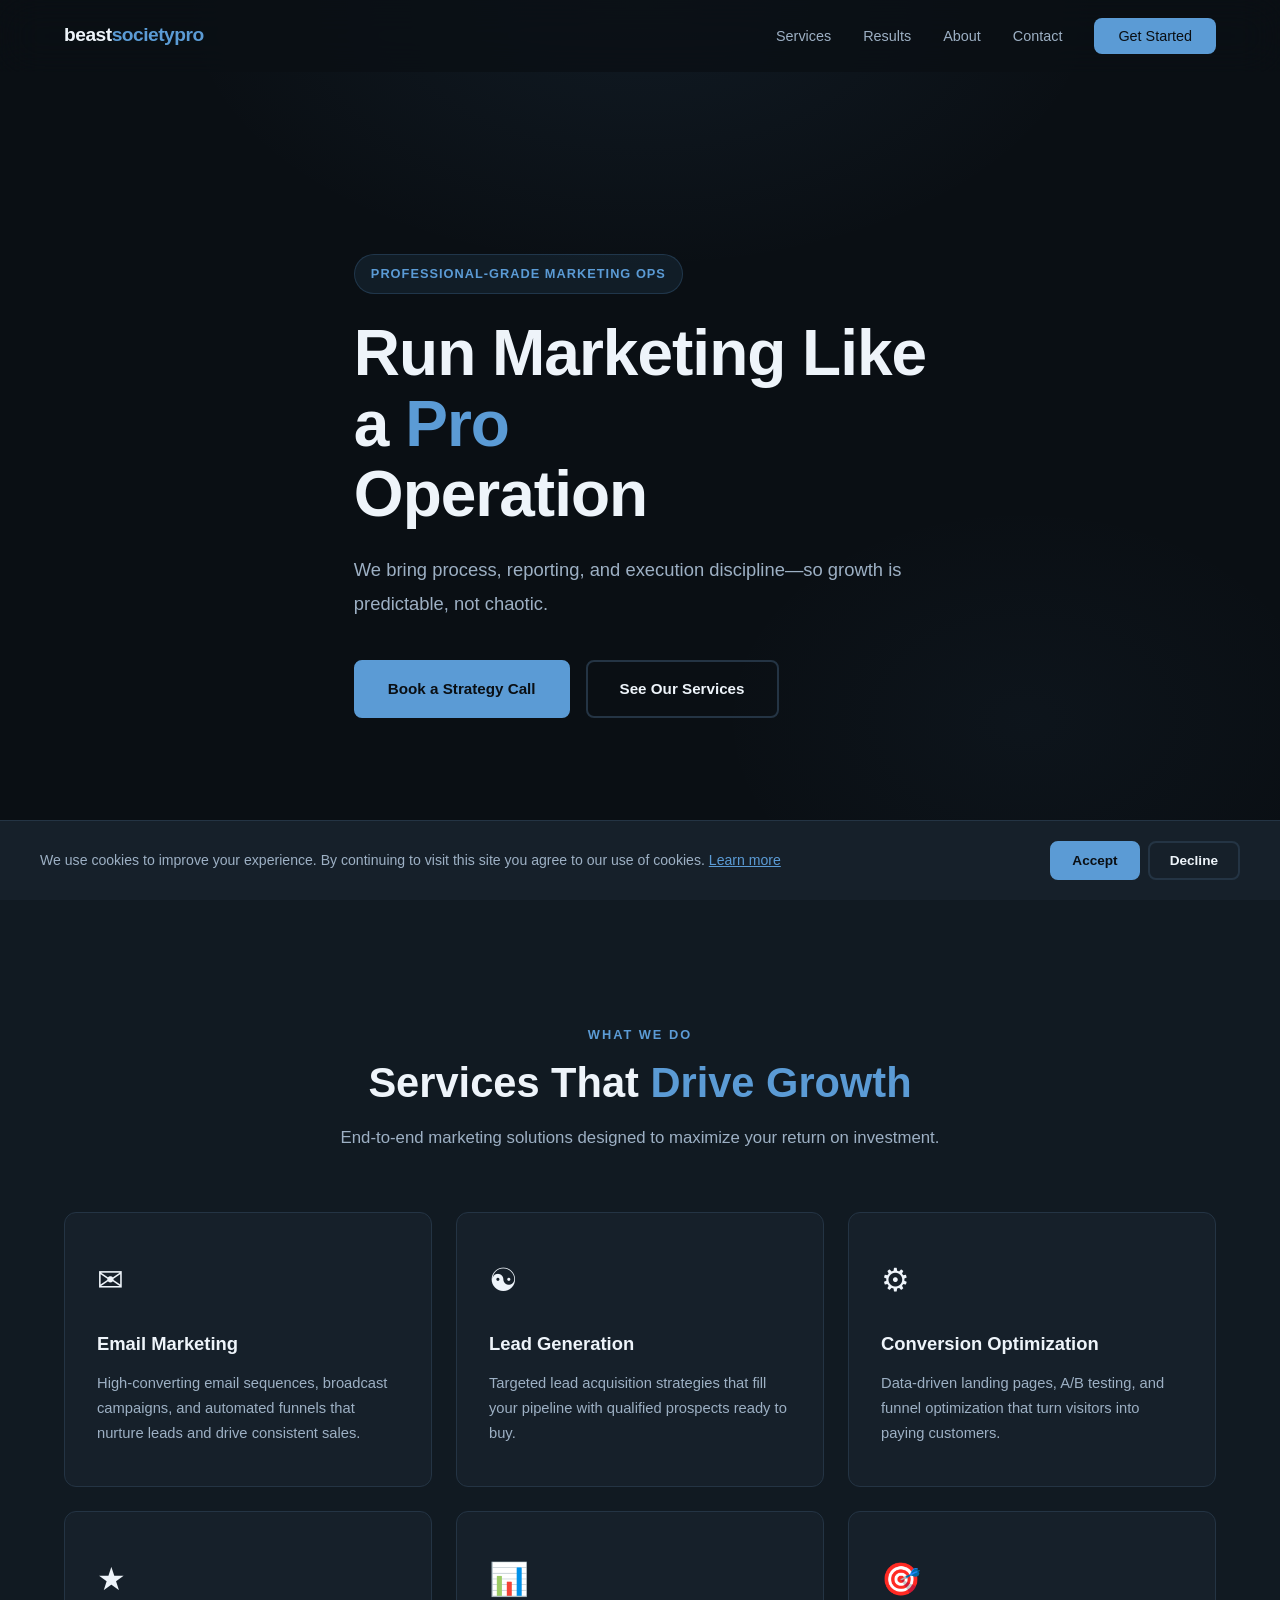
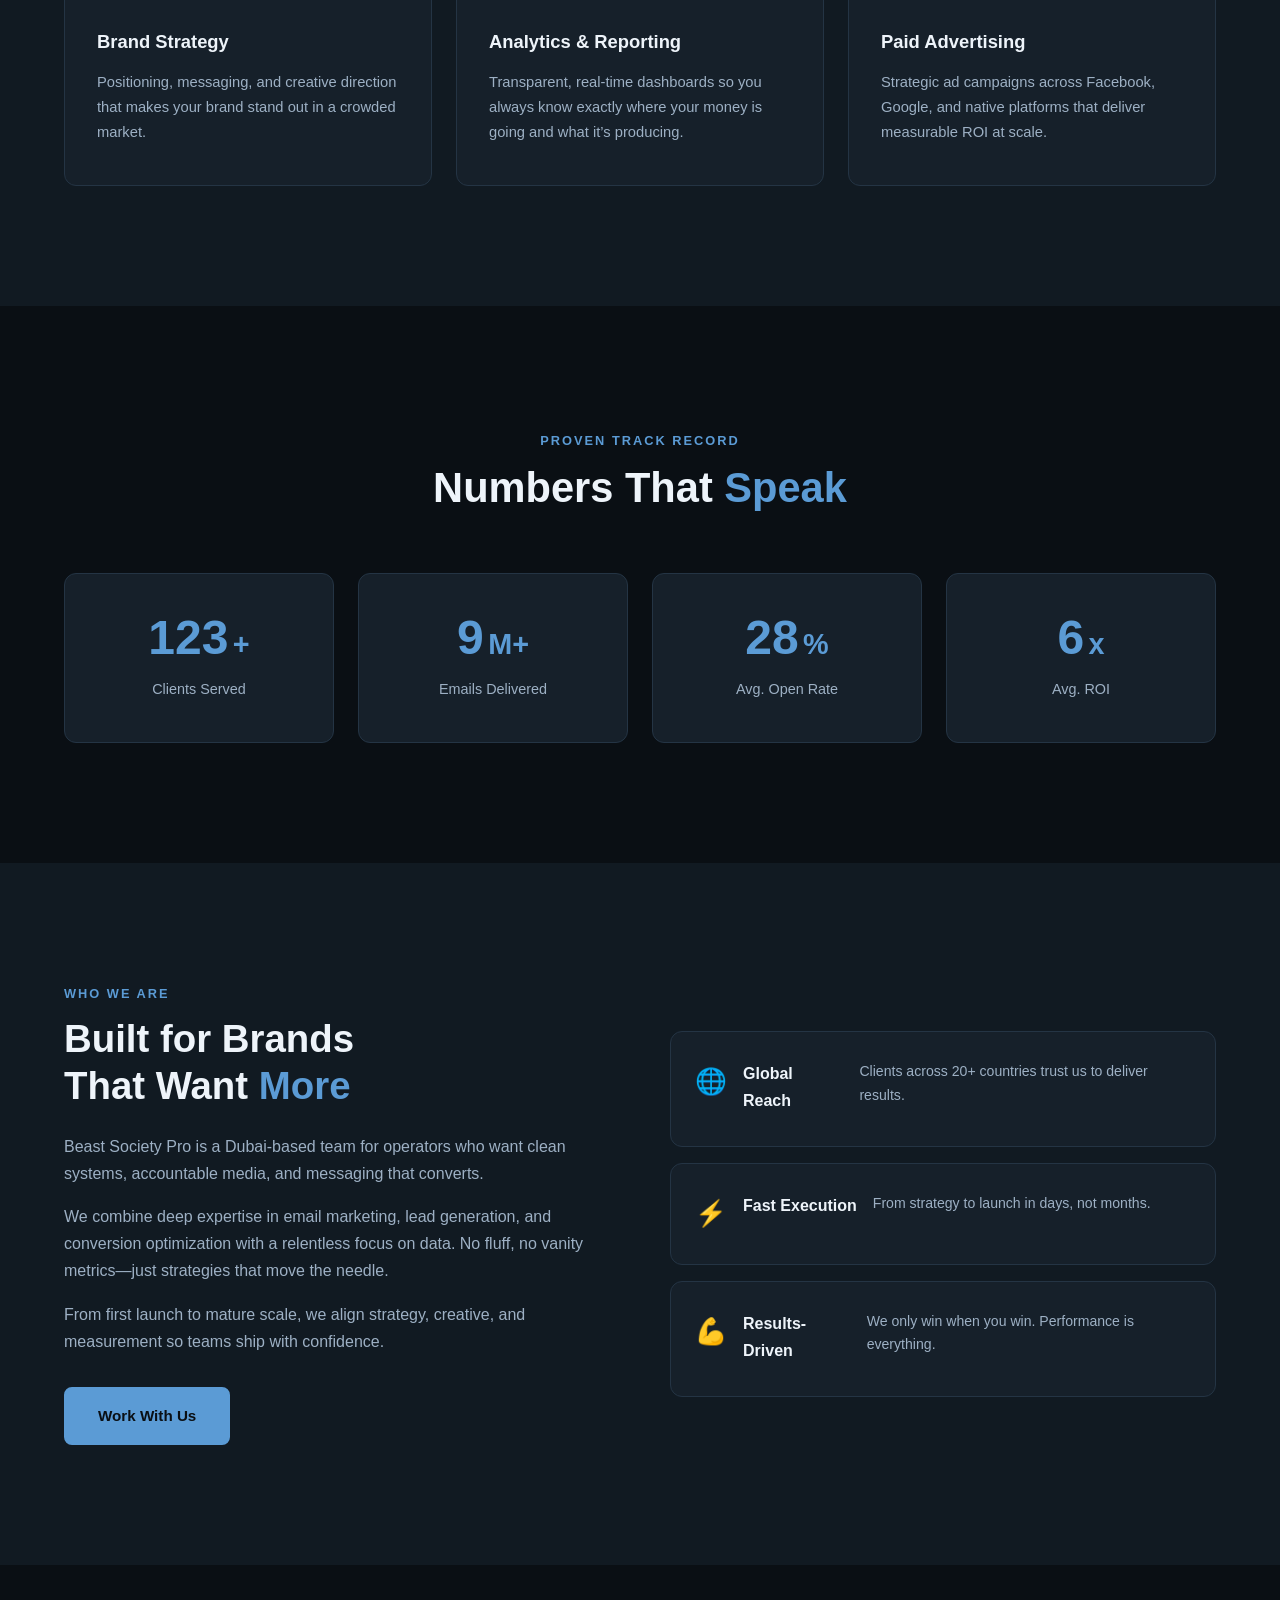
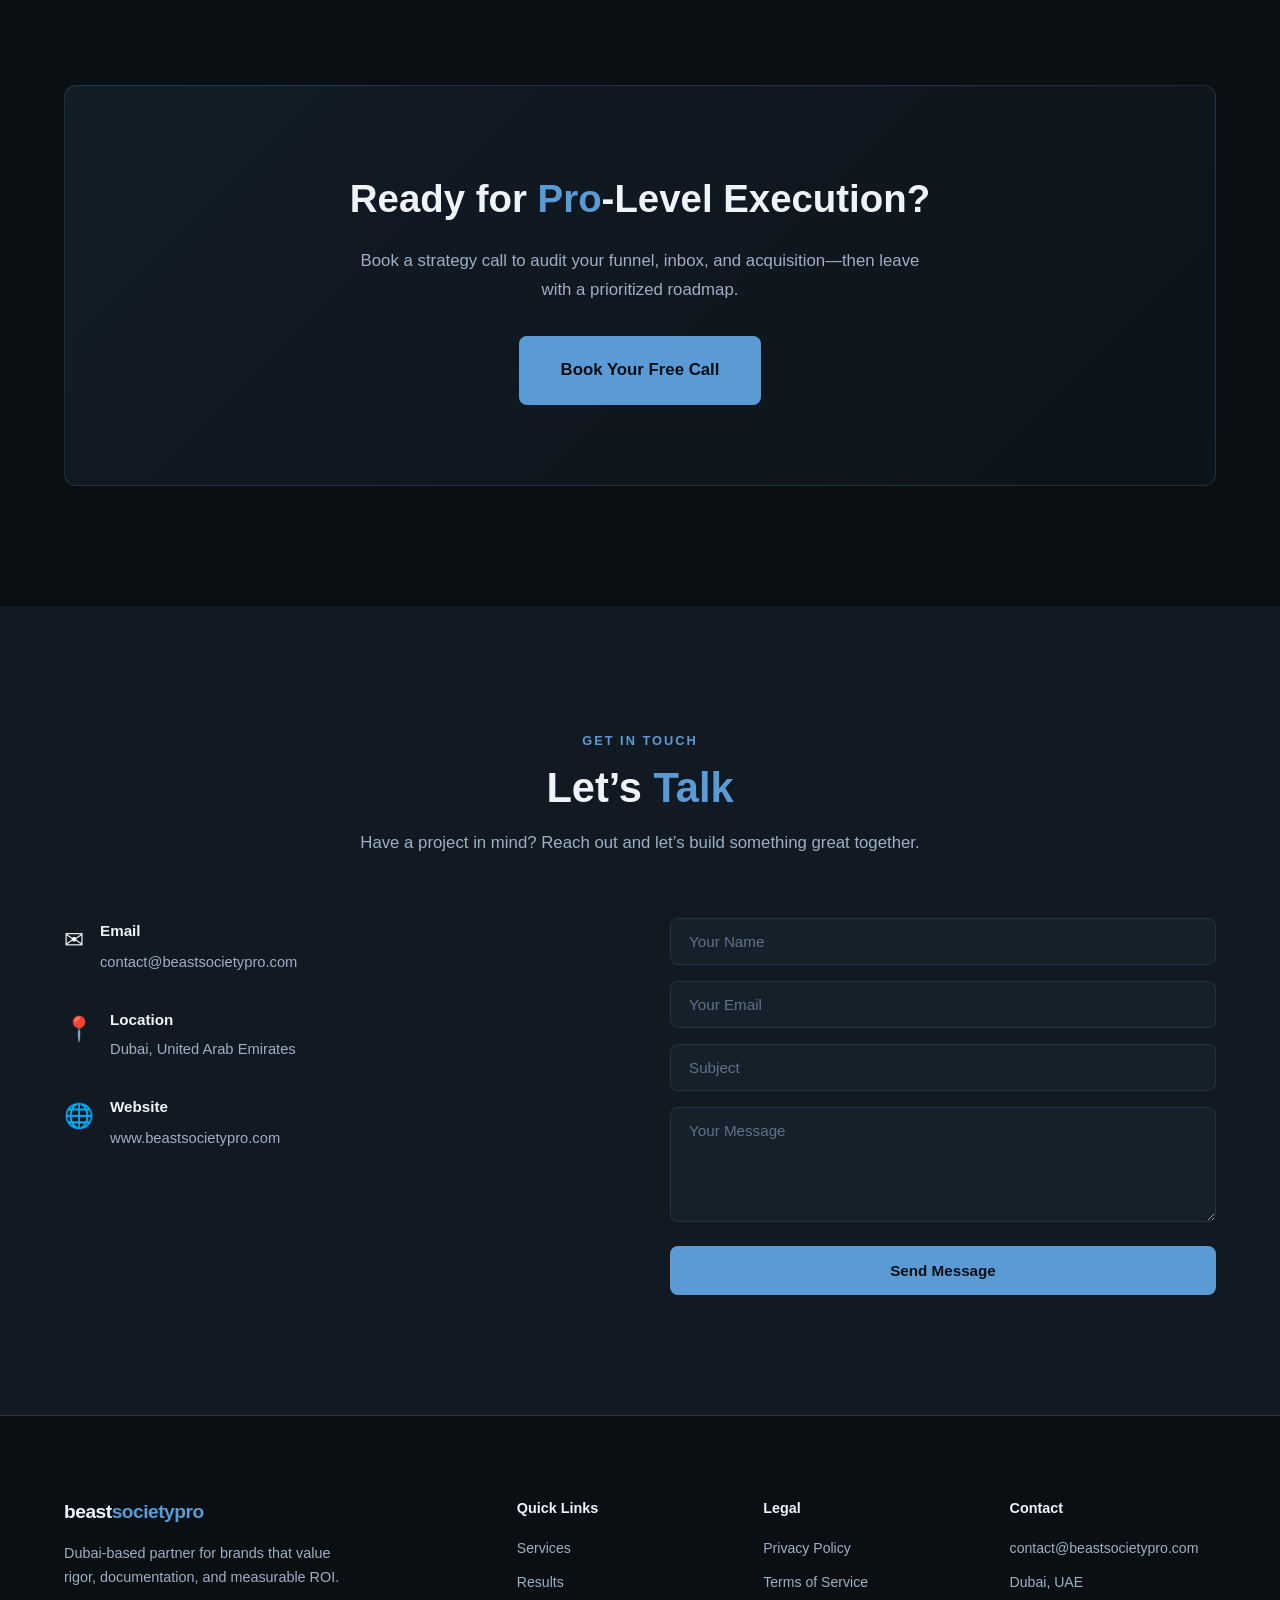
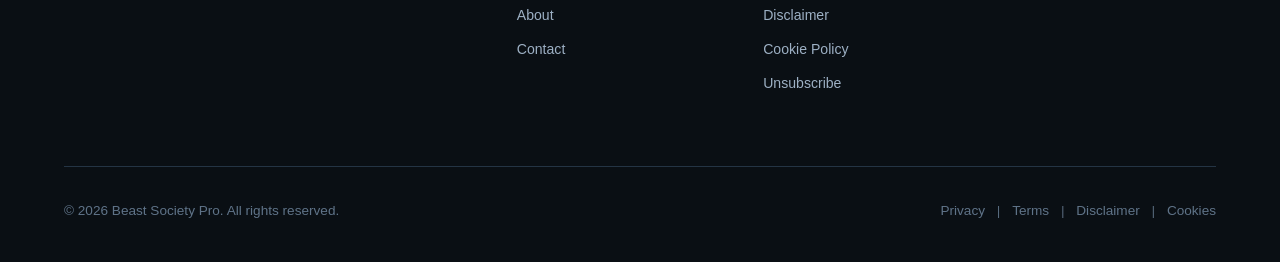
<file: index.html>
<!DOCTYPE html>
<html lang="en">
<head>
    <meta charset="UTF-8">
    <meta name="viewport" content="width=device-width, initial-scale=1.0">
    <title>Beast Society Pro — Digital Marketing Agency | Dubai, UAE</title>
    <meta name="description" content="Beast Society Pro is a Dubai-based digital marketing agency specializing in email marketing, lead generation, and conversion optimization for ambitious brands.">
    <link rel="icon" type="image/svg+xml" href="favicon.svg">
    <link rel="canonical" href="https://www.beastsocietypro.com/">

    <!-- Open Graph -->
    <meta property="og:type" content="website">
    <meta property="og:url" content="https://www.beastsocietypro.com/">
    <meta property="og:title" content="Beast Society Pro — Digital Marketing Agency">
    <meta property="og:description" content="Dubai-based digital marketing agency specializing in email marketing, lead generation, and conversion optimization.">
    <meta property="og:site_name" content="Beast Society Pro">

    <!-- Twitter Card -->
    <meta name="twitter:card" content="summary_large_image">
    <meta name="twitter:title" content="Beast Society Pro — Digital Marketing Agency">
    <meta name="twitter:description" content="Dubai-based digital marketing agency specializing in email marketing, lead generation, and conversion optimization.">

    <!-- Schema.org -->
    <script type="application/ld+json">
    {
        "@context": "https://schema.org",
        "@type": "MarketingAgency",
        "name": "Beast Society Pro",
        "url": "https://www.beastsocietypro.com",
        "email": "contact@beastsocietypro.com",
        "description": "Dubai-based digital marketing agency specializing in email marketing, lead generation, and conversion optimization.",
        "address": {
            "@type": "PostalAddress",
            "addressLocality": "Dubai",
            "addressCountry": "AE"
        },
        "areaServed": "Worldwide",
        "sameAs": []
    }
    </script>

    <link rel="stylesheet" href="style.css">
</head>
<body>

    <!-- Navigation -->
    <nav class="nav" id="nav">
        <div class="nav-container">
            <a href="#" class="nav-logo">beast<span>society</span><span>pro</span></a>
            <button class="nav-toggle" id="navToggle" aria-label="Toggle navigation">
                <span></span><span></span><span></span>
            </button>
            <ul class="nav-menu" id="navMenu">
                <li><a href="#services">Services</a></li>
                <li><a href="#results">Results</a></li>
                <li><a href="#about">About</a></li>
                <li><a href="#contact">Contact</a></li>
                <li><a href="#contact" class="nav-cta">Get Started</a></li>
            </ul>
        </div>
    </nav>

    <!-- Hero -->
    <section class="hero" id="hero">
        <div class="hero-bg"></div>
        <div class="container">
            <div class="hero-content fade-in">
                <div class="hero-badge">Professional-Grade Marketing Ops</div>
                <h1>Run Marketing Like<br>a <span class="highlight">Pro</span><br>Operation</h1>
                <p class="hero-sub">We bring process, reporting, and execution discipline—so growth is predictable, not chaotic.</p>
                <div class="hero-actions">
                    <a href="#contact" class="btn btn-primary">Book a Strategy Call</a>
                    <a href="#services" class="btn btn-outline">See Our Services</a>
                </div>
            </div>
        </div>
    </section>

    <!-- Services -->
    <section class="services" id="services">
        <div class="container">
            <div class="section-header fade-in">
                <span class="section-tag">What We Do</span>
                <h2>Services That <span class="highlight">Drive Growth</span></h2>
                <p>End-to-end marketing solutions designed to maximize your return on investment.</p>
            </div>
            <div class="services-grid">
                <div class="service-card fade-in">
                    <div class="service-icon">&#9993;</div>
                    <h3>Email Marketing</h3>
                    <p>High-converting email sequences, broadcast campaigns, and automated funnels that nurture leads and drive consistent sales.</p>
                </div>
                <div class="service-card fade-in">
                    <div class="service-icon">&#9775;</div>
                    <h3>Lead Generation</h3>
                    <p>Targeted lead acquisition strategies that fill your pipeline with qualified prospects ready to buy.</p>
                </div>
                <div class="service-card fade-in">
                    <div class="service-icon">&#9881;</div>
                    <h3>Conversion Optimization</h3>
                    <p>Data-driven landing pages, A/B testing, and funnel optimization that turn visitors into paying customers.</p>
                </div>
                <div class="service-card fade-in">
                    <div class="service-icon">&#9733;</div>
                    <h3>Brand Strategy</h3>
                    <p>Positioning, messaging, and creative direction that makes your brand stand out in a crowded market.</p>
                </div>
                <div class="service-card fade-in">
                    <div class="service-icon">&#128202;</div>
                    <h3>Analytics &amp; Reporting</h3>
                    <p>Transparent, real-time dashboards so you always know exactly where your money is going and what it&rsquo;s producing.</p>
                </div>
                <div class="service-card fade-in">
                    <div class="service-icon">&#127919;</div>
                    <h3>Paid Advertising</h3>
                    <p>Strategic ad campaigns across Facebook, Google, and native platforms that deliver measurable ROI at scale.</p>
                </div>
            </div>
        </div>
    </section>

    <!-- Results / Stats -->
    <section class="results" id="results">
        <div class="container">
            <div class="section-header fade-in">
                <span class="section-tag">Proven Track Record</span>
                <h2>Numbers That <span class="highlight">Speak</span></h2>
            </div>
            <div class="stats-grid">
                <div class="stat-card fade-in">
                    <div class="stat-number" data-target="150">0</div>
                    <div class="stat-suffix">+</div>
                    <div class="stat-label">Clients Served</div>
                </div>
                <div class="stat-card fade-in">
                    <div class="stat-number" data-target="12">0</div>
                    <div class="stat-suffix">M+</div>
                    <div class="stat-label">Emails Delivered</div>
                </div>
                <div class="stat-card fade-in">
                    <div class="stat-number" data-target="35">0</div>
                    <div class="stat-suffix">%</div>
                    <div class="stat-label">Avg. Open Rate</div>
                </div>
                <div class="stat-card fade-in">
                    <div class="stat-number" data-target="8">0</div>
                    <div class="stat-suffix">x</div>
                    <div class="stat-label">Avg. ROI</div>
                </div>
            </div>
        </div>
    </section>

    <!-- About -->
    <section class="about" id="about">
        <div class="container">
            <div class="about-grid">
                <div class="about-content fade-in">
                    <span class="section-tag">Who We Are</span>
                    <h2>Built for Brands<br>That Want <span class="highlight">More</span></h2>
                    <p>Beast Society Pro is a Dubai-based team for operators who want clean systems, accountable media, and messaging that converts.</p>
                    <p>We combine deep expertise in email marketing, lead generation, and conversion optimization with a relentless focus on data. No fluff, no vanity metrics&mdash;just strategies that move the needle.</p>
                    <p>From first launch to mature scale, we align strategy, creative, and measurement so teams ship with confidence.</p>
                    <a href="#contact" class="btn btn-primary">Work With Us</a>
                </div>
                <div class="about-visual fade-in">
                    <div class="about-card">
                        <div class="about-card-icon">&#127760;</div>
                        <h4>Global Reach</h4>
                        <p>Clients across 20+ countries trust us to deliver results.</p>
                    </div>
                    <div class="about-card">
                        <div class="about-card-icon">&#9889;</div>
                        <h4>Fast Execution</h4>
                        <p>From strategy to launch in days, not months.</p>
                    </div>
                    <div class="about-card">
                        <div class="about-card-icon">&#128170;</div>
                        <h4>Results-Driven</h4>
                        <p>We only win when you win. Performance is everything.</p>
                    </div>
                </div>
            </div>
        </div>
    </section>

    <!-- CTA -->
    <section class="cta-section">
        <div class="container">
            <div class="cta-box fade-in">
                <h2>Ready for <span class="highlight">Pro</span>-Level Execution?</h2>
                <p>Book a strategy call to audit your funnel, inbox, and acquisition—then leave with a prioritized roadmap.</p>
                <a href="#contact" class="btn btn-primary btn-lg">Book Your Free Call</a>
            </div>
        </div>
    </section>

    <!-- Contact -->
    <section class="contact" id="contact">
        <div class="container">
            <div class="section-header fade-in">
                <span class="section-tag">Get In Touch</span>
                <h2>Let&rsquo;s <span class="highlight">Talk</span></h2>
                <p>Have a project in mind? Reach out and let&rsquo;s build something great together.</p>
            </div>
            <div class="contact-grid">
                <div class="contact-info fade-in">
                    <div class="contact-item">
                        <div class="contact-icon">&#9993;</div>
                        <div>
                            <h4>Email</h4>
                            <a href="mailto:contact@beastsocietypro.com">contact@beastsocietypro.com</a>
                        </div>
                    </div>
                    <div class="contact-item">
                        <div class="contact-icon">&#128205;</div>
                        <div>
                            <h4>Location</h4>
                            <p>Dubai, United Arab Emirates</p>
                        </div>
                    </div>
                    <div class="contact-item">
                        <div class="contact-icon">&#127760;</div>
                        <div>
                            <h4>Website</h4>
                            <a href="https://www.beastsocietypro.com">www.beastsocietypro.com</a>
                        </div>
                    </div>
                </div>
                <form class="contact-form fade-in" id="contactForm">
                    <div class="form-group">
                        <input type="text" name="name" placeholder="Your Name" required>
                    </div>
                    <div class="form-group">
                        <input type="email" name="email" placeholder="Your Email" required>
                    </div>
                    <div class="form-group">
                        <input type="text" name="subject" placeholder="Subject">
                    </div>
                    <div class="form-group">
                        <textarea name="message" rows="5" placeholder="Your Message" required></textarea>
                    </div>
                    <button type="submit" class="btn btn-primary btn-full">Send Message</button>
                </form>
            </div>
        </div>
    </section>

    <!-- Footer -->
    <footer class="footer">
        <div class="container">
            <div class="footer-grid">
                <div class="footer-brand">
                    <a href="#" class="nav-logo">beast<span>society</span><span>pro</span></a>
                    <p>Dubai-based partner for brands that value rigor, documentation, and measurable ROI.</p>
                </div>
                <div class="footer-links">
                    <h4>Quick Links</h4>
                    <ul>
                        <li><a href="#services">Services</a></li>
                        <li><a href="#results">Results</a></li>
                        <li><a href="#about">About</a></li>
                        <li><a href="#contact">Contact</a></li>
                    </ul>
                </div>
                <div class="footer-links">
                    <h4>Legal</h4>
                    <ul>
                        <li><a href="privacy-policy.html">Privacy Policy</a></li>
                        <li><a href="terms-of-service.html">Terms of Service</a></li>
                        <li><a href="disclaimer.html">Disclaimer</a></li>
                        <li><a href="cookie-policy.html">Cookie Policy</a></li>
                        <li><a href="unsubscribe.html">Unsubscribe</a></li>
                    </ul>
                </div>
                <div class="footer-links">
                    <h4>Contact</h4>
                    <ul>
                        <li><a href="mailto:contact@beastsocietypro.com">contact@beastsocietypro.com</a></li>
                        <li>Dubai, UAE</li>
                    </ul>
                </div>
            </div>
            <div class="footer-bottom">
                <p>&copy; 2026 Beast Society Pro. All rights reserved.</p>
                <div class="footer-legal">
                    <a href="privacy-policy.html">Privacy</a>
                    <span>|</span>
                    <a href="terms-of-service.html">Terms</a>
                    <span>|</span>
                    <a href="disclaimer.html">Disclaimer</a>
                    <span>|</span>
                    <a href="cookie-policy.html">Cookies</a>
                </div>
            </div>
        </div>
    </footer>

    <!-- Cookie Consent Banner -->
    <div class="cookie-banner" id="cookieBanner" style="display:none;">
        <div class="cookie-content">
            <p>We use cookies to improve your experience. By continuing to visit this site you agree to our use of cookies. <a href="cookie-policy.html">Learn more</a></p>
            <div class="cookie-actions">
                <button type="button" class="btn btn-primary btn-sm" id="cookieAccept">Accept</button>
                <button type="button" class="btn btn-outline btn-sm" id="cookieDecline">Decline</button>
            </div>
        </div>
    </div>

    <script src="script.js"></script>
</body>
</html>
</file>
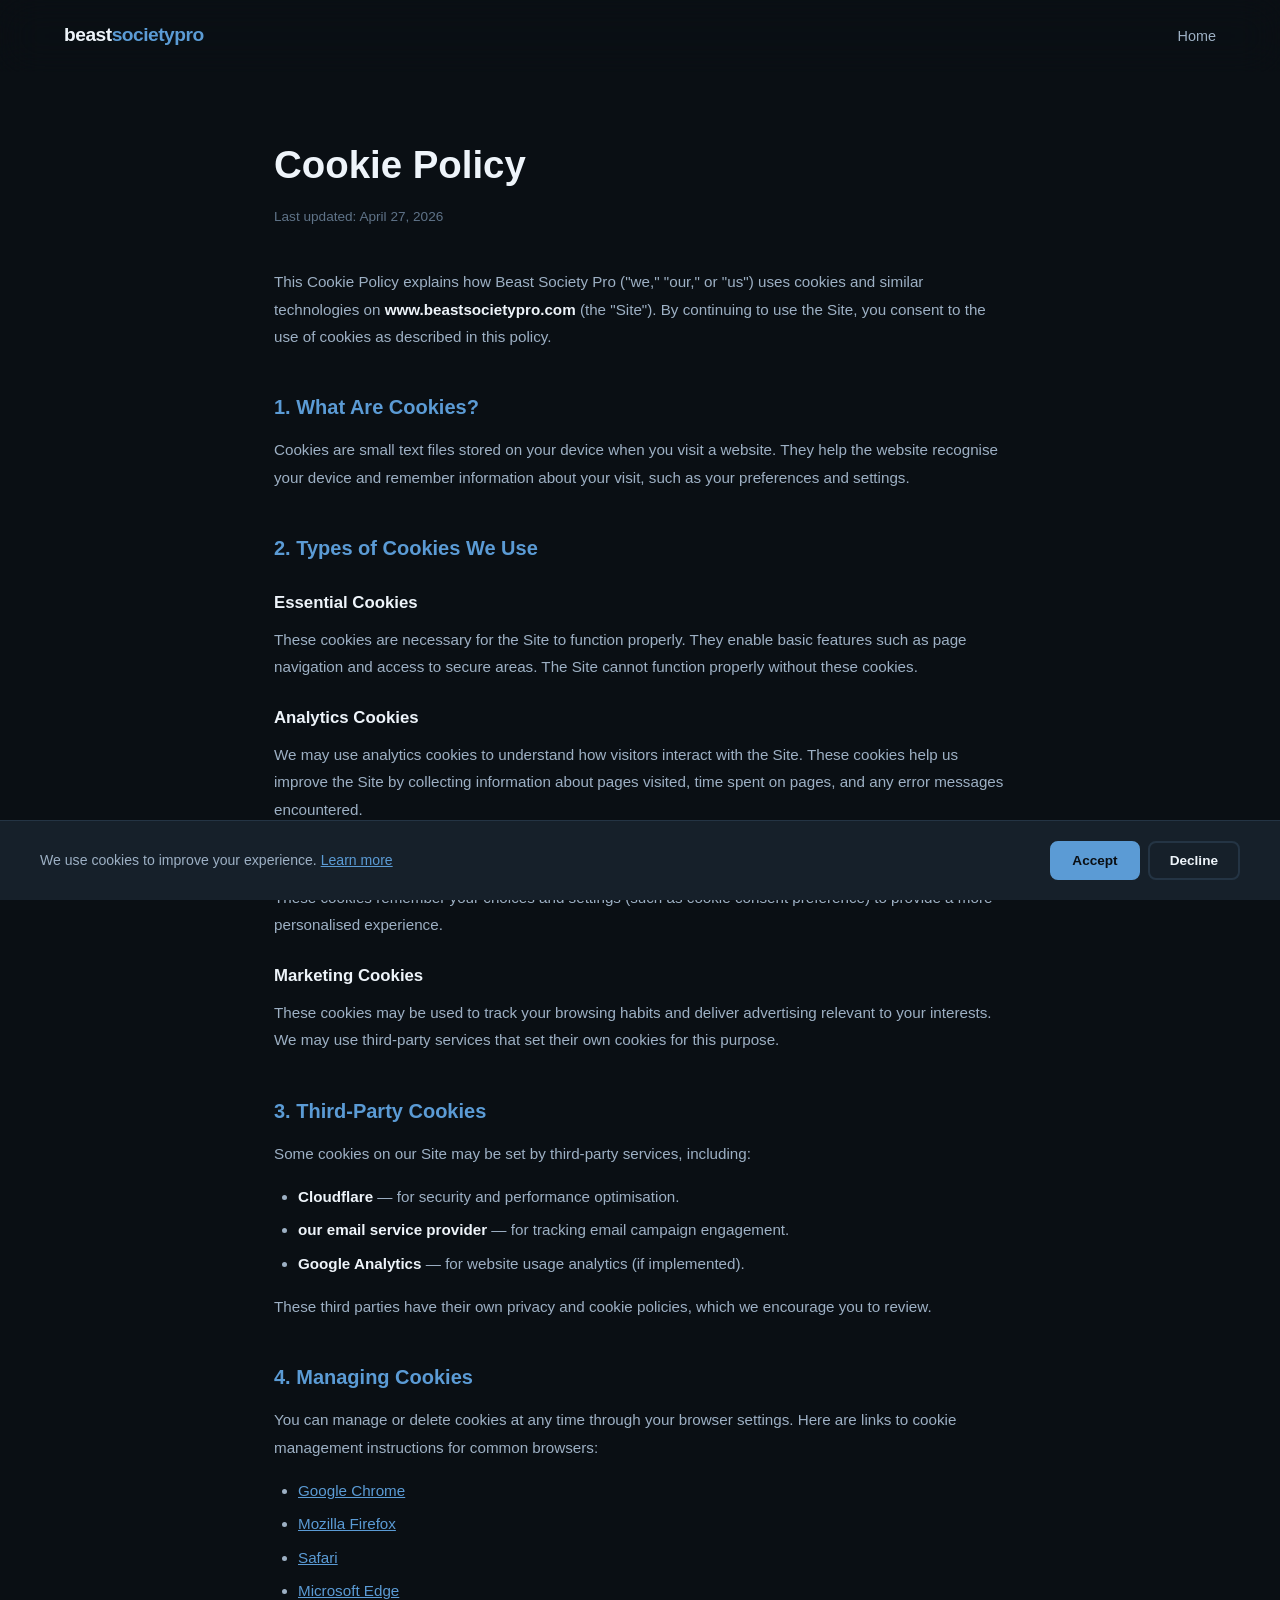
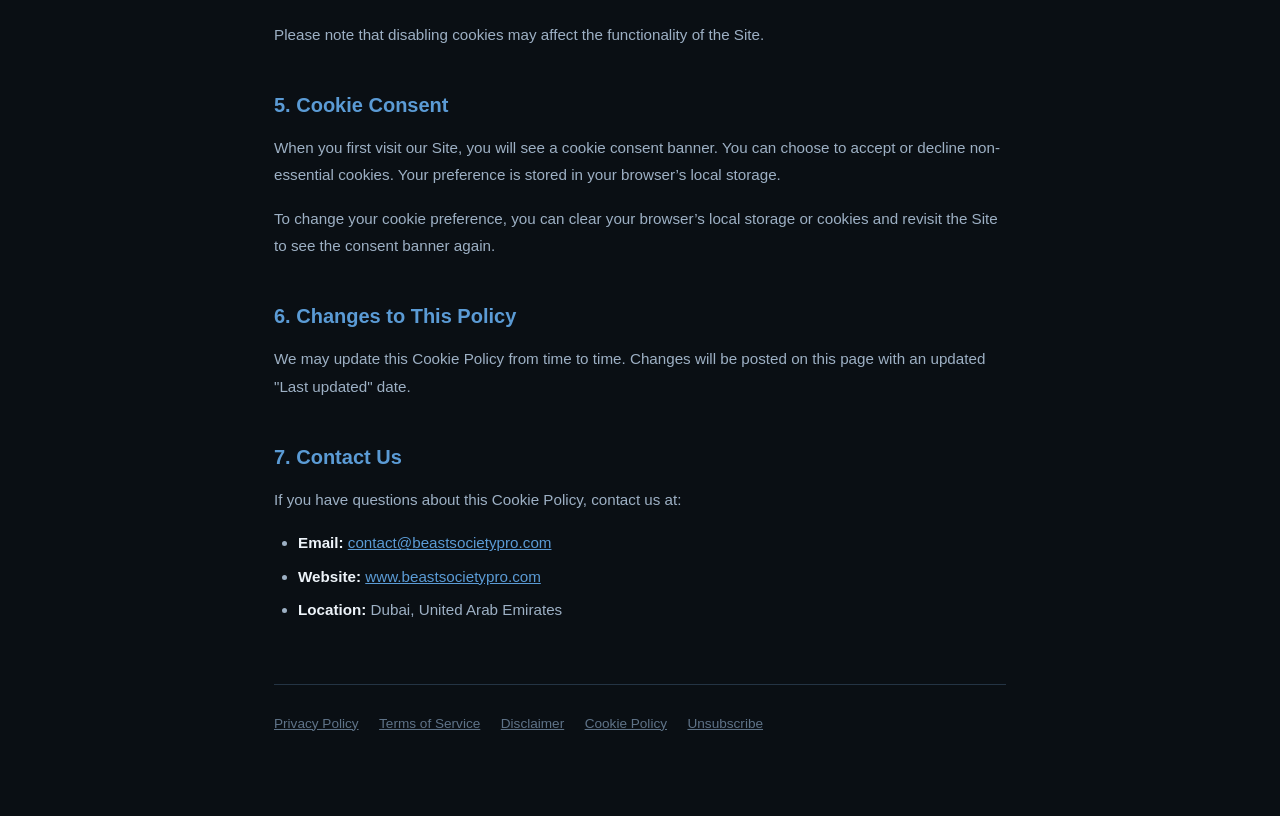
<file: cookie-policy.html>
<!DOCTYPE html>
<html lang="en">
<head>
    <meta charset="UTF-8">
    <meta name="viewport" content="width=device-width, initial-scale=1.0">
    <title>Cookie Policy — Beast Society Pro</title>
    <meta name="description" content="Cookie Policy for Beast Society Pro. Learn about how we use cookies and how to manage them.">
    <link rel="icon" type="image/svg+xml" href="favicon.svg">
    <link rel="canonical" href="https://www.beastsocietypro.com/cookie-policy.html">
    <meta property="og:type" content="website">
    <meta property="og:url" content="https://www.beastsocietypro.com/cookie-policy.html">
    <meta property="og:title" content="Cookie Policy — Beast Society Pro">
    <meta property="og:description" content="Learn about how Beast Society Pro uses cookies and how to manage them.">
    <meta property="og:site_name" content="Beast Society Pro">
    <link rel="stylesheet" href="style.css">
    <link rel="stylesheet" href="legal.css">
</head>
<body>
    <nav class="nav" id="nav">
        <div class="nav-container">
            <a href="/" class="nav-logo">beast<span>society</span><span>pro</span></a>
            <ul class="nav-menu" id="navMenu">
                <li><a href="/">Home</a></li>
            </ul>
        </div>
    </nav>

    <section class="legal-page">
        <div class="legal-container">
            <h1>Cookie Policy</h1>
            <span class="last-updated">Last updated: April 27, 2026</span>

            <p>This Cookie Policy explains how Beast Society Pro ("we," "our," or "us") uses cookies and similar technologies on <strong>www.beastsocietypro.com</strong> (the "Site"). By continuing to use the Site, you consent to the use of cookies as described in this policy.</p>

            <h2>1. What Are Cookies?</h2>
            <p>Cookies are small text files stored on your device when you visit a website. They help the website recognise your device and remember information about your visit, such as your preferences and settings.</p>

            <h2>2. Types of Cookies We Use</h2>
            <h3>Essential Cookies</h3>
            <p>These cookies are necessary for the Site to function properly. They enable basic features such as page navigation and access to secure areas. The Site cannot function properly without these cookies.</p>

            <h3>Analytics Cookies</h3>
            <p>We may use analytics cookies to understand how visitors interact with the Site. These cookies help us improve the Site by collecting information about pages visited, time spent on pages, and any error messages encountered.</p>

            <h3>Preference Cookies</h3>
            <p>These cookies remember your choices and settings (such as cookie consent preference) to provide a more personalised experience.</p>

            <h3>Marketing Cookies</h3>
            <p>These cookies may be used to track your browsing habits and deliver advertising relevant to your interests. We may use third-party services that set their own cookies for this purpose.</p>

            <h2>3. Third-Party Cookies</h2>
            <p>Some cookies on our Site may be set by third-party services, including:</p>
            <ul>
                <li><strong>Cloudflare</strong> — for security and performance optimisation.</li>
                <li><strong>our email service provider</strong> — for tracking email campaign engagement.</li>
                <li><strong>Google Analytics</strong> — for website usage analytics (if implemented).</li>
            </ul>
            <p>These third parties have their own privacy and cookie policies, which we encourage you to review.</p>

            <h2>4. Managing Cookies</h2>
            <p>You can manage or delete cookies at any time through your browser settings. Here are links to cookie management instructions for common browsers:</p>
            <ul>
                <li><a href="https://support.google.com/chrome/answer/95647" target="_blank" rel="noopener">Google Chrome</a></li>
                <li><a href="https://support.mozilla.org/en-US/kb/clear-cookies-and-site-data-firefox" target="_blank" rel="noopener">Mozilla Firefox</a></li>
                <li><a href="https://support.apple.com/en-gb/guide/safari/sfri11471/mac" target="_blank" rel="noopener">Safari</a></li>
                <li><a href="https://support.microsoft.com/en-us/microsoft-edge/delete-cookies-in-microsoft-edge-63947406-40ac-c3b8-57b9-2a946a29ae09" target="_blank" rel="noopener">Microsoft Edge</a></li>
            </ul>
            <p>Please note that disabling cookies may affect the functionality of the Site.</p>

            <h2>5. Cookie Consent</h2>
            <p>When you first visit our Site, you will see a cookie consent banner. You can choose to accept or decline non-essential cookies. Your preference is stored in your browser&rsquo;s local storage.</p>
            <p>To change your cookie preference, you can clear your browser&rsquo;s local storage or cookies and revisit the Site to see the consent banner again.</p>

            <h2>6. Changes to This Policy</h2>
            <p>We may update this Cookie Policy from time to time. Changes will be posted on this page with an updated "Last updated" date.</p>

            <h2>7. Contact Us</h2>
            <p>If you have questions about this Cookie Policy, contact us at:</p>
            <ul>
                <li><strong>Email:</strong> <a href="mailto:contact@beastsocietypro.com">contact@beastsocietypro.com</a></li>
                <li><strong>Website:</strong> <a href="https://www.beastsocietypro.com">www.beastsocietypro.com</a></li>
                <li><strong>Location:</strong> Dubai, United Arab Emirates</li>
            </ul>

            <div class="legal-footer">
                <a href="privacy-policy.html">Privacy Policy</a>
                <a href="terms-of-service.html">Terms of Service</a>
                <a href="disclaimer.html">Disclaimer</a>
                <a href="cookie-policy.html">Cookie Policy</a>
                <a href="unsubscribe.html">Unsubscribe</a>
            </div>
        </div>
    </section>

    <div class="cookie-banner" id="cookieBanner" style="display:none;">
        <div class="cookie-content">
            <p>We use cookies to improve your experience. <a href="cookie-policy.html">Learn more</a></p>
            <div class="cookie-actions">
                <button type="button" class="btn btn-primary btn-sm" id="cookieAccept">Accept</button>
                <button type="button" class="btn btn-outline btn-sm" id="cookieDecline">Decline</button>
            </div>
        </div>
    </div>
    <script src="script.js"></script>
</body>
</html>
</file>
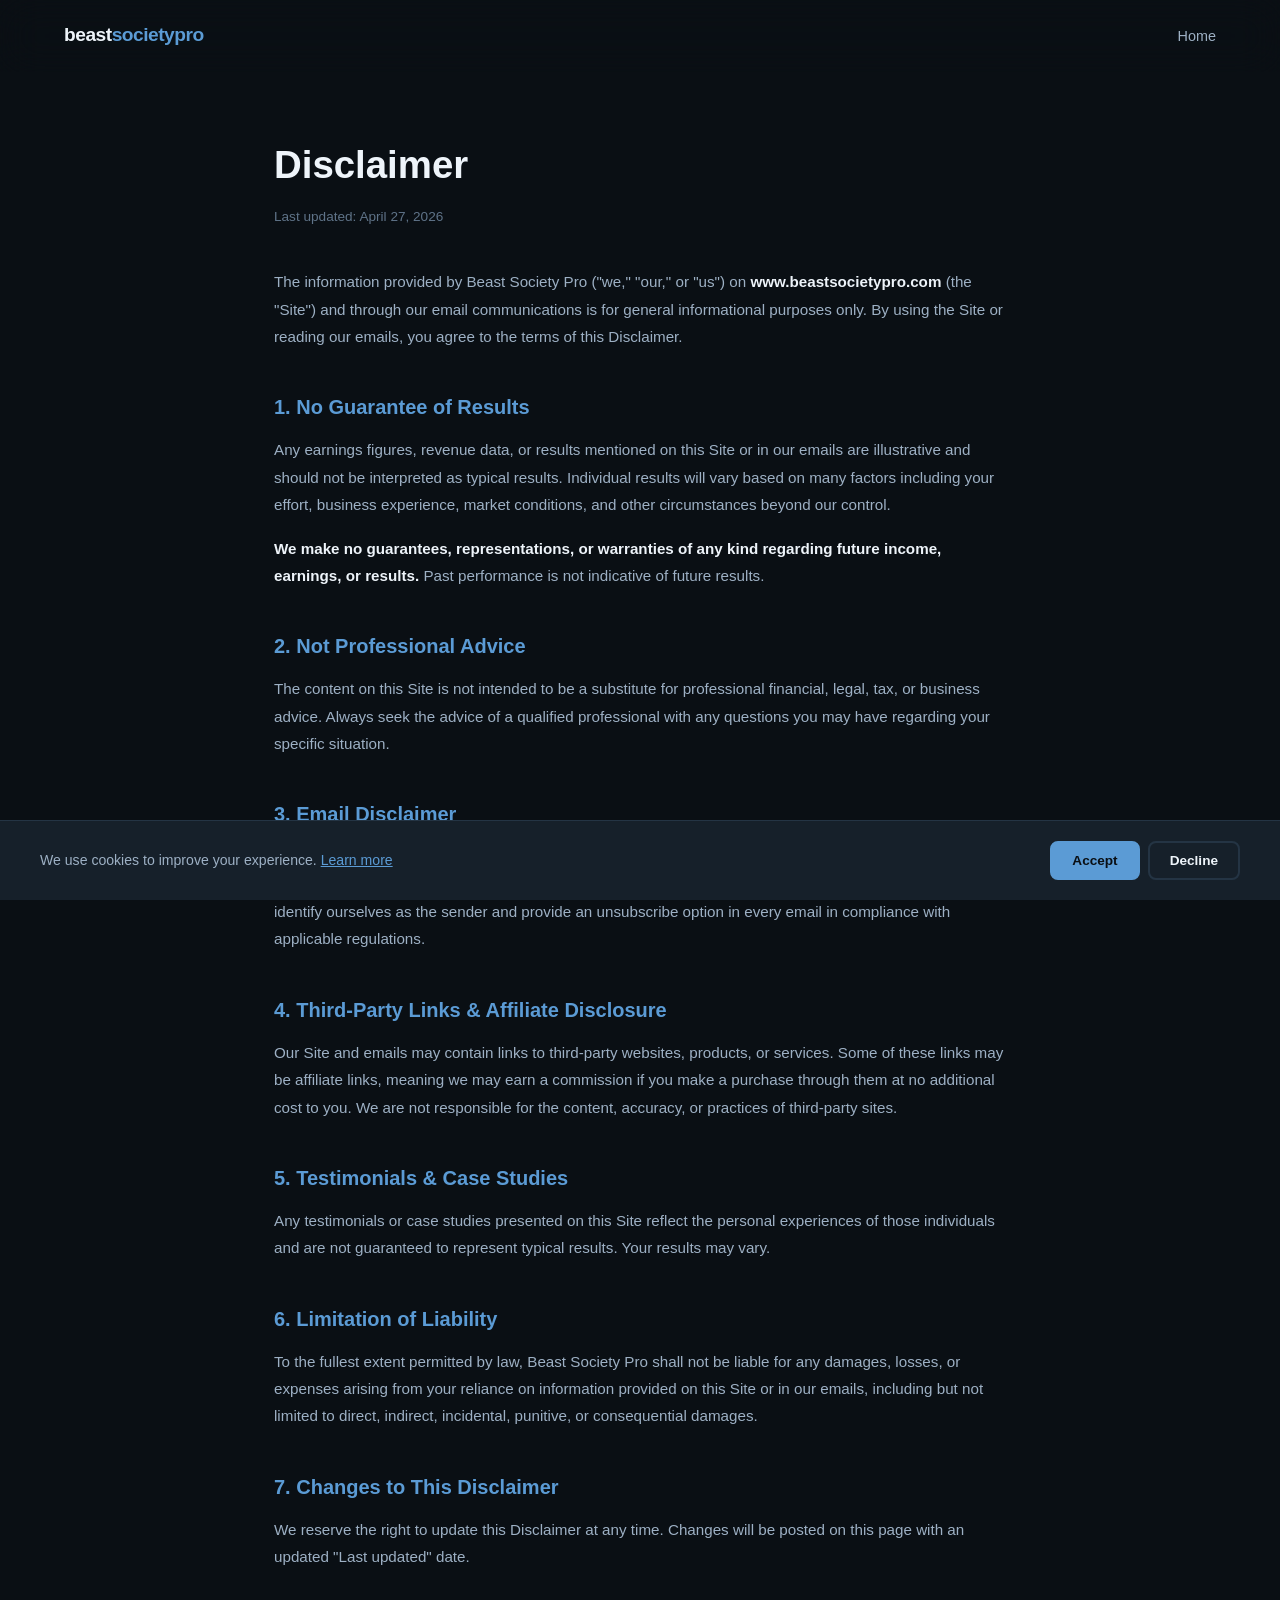
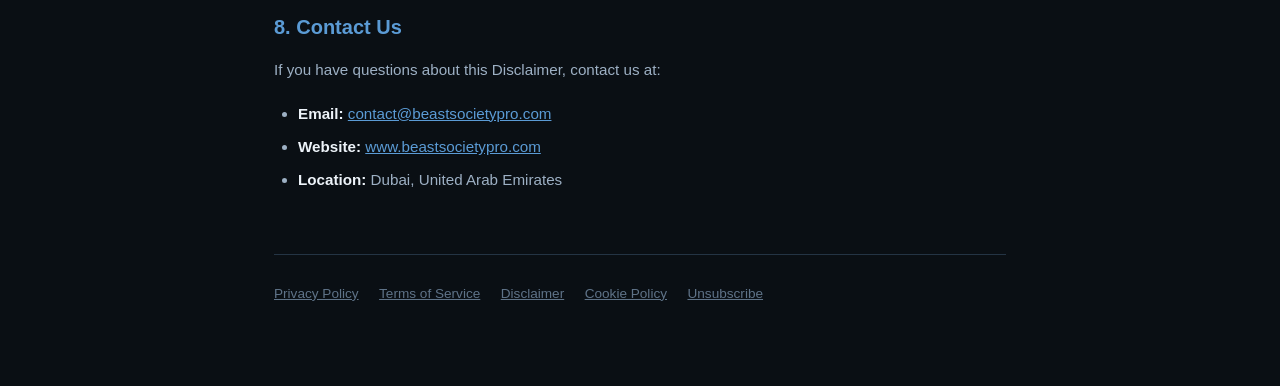
<file: disclaimer.html>
<!DOCTYPE html>
<html lang="en">
<head>
    <meta charset="UTF-8">
    <meta name="viewport" content="width=device-width, initial-scale=1.0">
    <title>Disclaimer — Beast Society Pro</title>
    <meta name="description" content="Disclaimer for Beast Society Pro. Read our legal disclaimers regarding results, earnings, and professional advice.">
    <link rel="icon" type="image/svg+xml" href="favicon.svg">
    <link rel="canonical" href="https://www.beastsocietypro.com/disclaimer.html">
    <meta property="og:type" content="website">
    <meta property="og:url" content="https://www.beastsocietypro.com/disclaimer.html">
    <meta property="og:title" content="Disclaimer — Beast Society Pro">
    <meta property="og:description" content="Legal disclaimers regarding results, earnings, and professional advice from Beast Society Pro.">
    <meta property="og:site_name" content="Beast Society Pro">
    <link rel="stylesheet" href="style.css">
    <link rel="stylesheet" href="legal.css">
</head>
<body>
    <nav class="nav" id="nav">
        <div class="nav-container">
            <a href="/" class="nav-logo">beast<span>society</span><span>pro</span></a>
            <ul class="nav-menu" id="navMenu">
                <li><a href="/">Home</a></li>
            </ul>
        </div>
    </nav>

    <section class="legal-page">
        <div class="legal-container">
            <h1>Disclaimer</h1>
            <span class="last-updated">Last updated: April 27, 2026</span>

            <p>The information provided by Beast Society Pro ("we," "our," or "us") on <strong>www.beastsocietypro.com</strong> (the "Site") and through our email communications is for general informational purposes only. By using the Site or reading our emails, you agree to the terms of this Disclaimer.</p>

            <h2>1. No Guarantee of Results</h2>
            <p>Any earnings figures, revenue data, or results mentioned on this Site or in our emails are illustrative and should not be interpreted as typical results. Individual results will vary based on many factors including your effort, business experience, market conditions, and other circumstances beyond our control.</p>
            <p><strong>We make no guarantees, representations, or warranties of any kind regarding future income, earnings, or results.</strong> Past performance is not indicative of future results.</p>

            <h2>2. Not Professional Advice</h2>
            <p>The content on this Site is not intended to be a substitute for professional financial, legal, tax, or business advice. Always seek the advice of a qualified professional with any questions you may have regarding your specific situation.</p>

            <h2>3. Email Disclaimer</h2>
            <p>Emails sent by Beast Society Pro may contain marketing content, promotional offers, and affiliate links. By subscribing to our email list, you acknowledge that our emails may include commercial content. We always identify ourselves as the sender and provide an unsubscribe option in every email in compliance with applicable regulations.</p>

            <h2>4. Third-Party Links &amp; Affiliate Disclosure</h2>
            <p>Our Site and emails may contain links to third-party websites, products, or services. Some of these links may be affiliate links, meaning we may earn a commission if you make a purchase through them at no additional cost to you. We are not responsible for the content, accuracy, or practices of third-party sites.</p>

            <h2>5. Testimonials &amp; Case Studies</h2>
            <p>Any testimonials or case studies presented on this Site reflect the personal experiences of those individuals and are not guaranteed to represent typical results. Your results may vary.</p>

            <h2>6. Limitation of Liability</h2>
            <p>To the fullest extent permitted by law, Beast Society Pro shall not be liable for any damages, losses, or expenses arising from your reliance on information provided on this Site or in our emails, including but not limited to direct, indirect, incidental, punitive, or consequential damages.</p>

            <h2>7. Changes to This Disclaimer</h2>
            <p>We reserve the right to update this Disclaimer at any time. Changes will be posted on this page with an updated "Last updated" date.</p>

            <h2>8. Contact Us</h2>
            <p>If you have questions about this Disclaimer, contact us at:</p>
            <ul>
                <li><strong>Email:</strong> <a href="mailto:contact@beastsocietypro.com">contact@beastsocietypro.com</a></li>
                <li><strong>Website:</strong> <a href="https://www.beastsocietypro.com">www.beastsocietypro.com</a></li>
                <li><strong>Location:</strong> Dubai, United Arab Emirates</li>
            </ul>

            <div class="legal-footer">
                <a href="privacy-policy.html">Privacy Policy</a>
                <a href="terms-of-service.html">Terms of Service</a>
                <a href="disclaimer.html">Disclaimer</a>
                <a href="cookie-policy.html">Cookie Policy</a>
                <a href="unsubscribe.html">Unsubscribe</a>
            </div>
        </div>
    </section>

    <div class="cookie-banner" id="cookieBanner" style="display:none;">
        <div class="cookie-content">
            <p>We use cookies to improve your experience. <a href="cookie-policy.html">Learn more</a></p>
            <div class="cookie-actions">
                <button type="button" class="btn btn-primary btn-sm" id="cookieAccept">Accept</button>
                <button type="button" class="btn btn-outline btn-sm" id="cookieDecline">Decline</button>
            </div>
        </div>
    </div>
    <script src="script.js"></script>
</body>
</html>
</file>
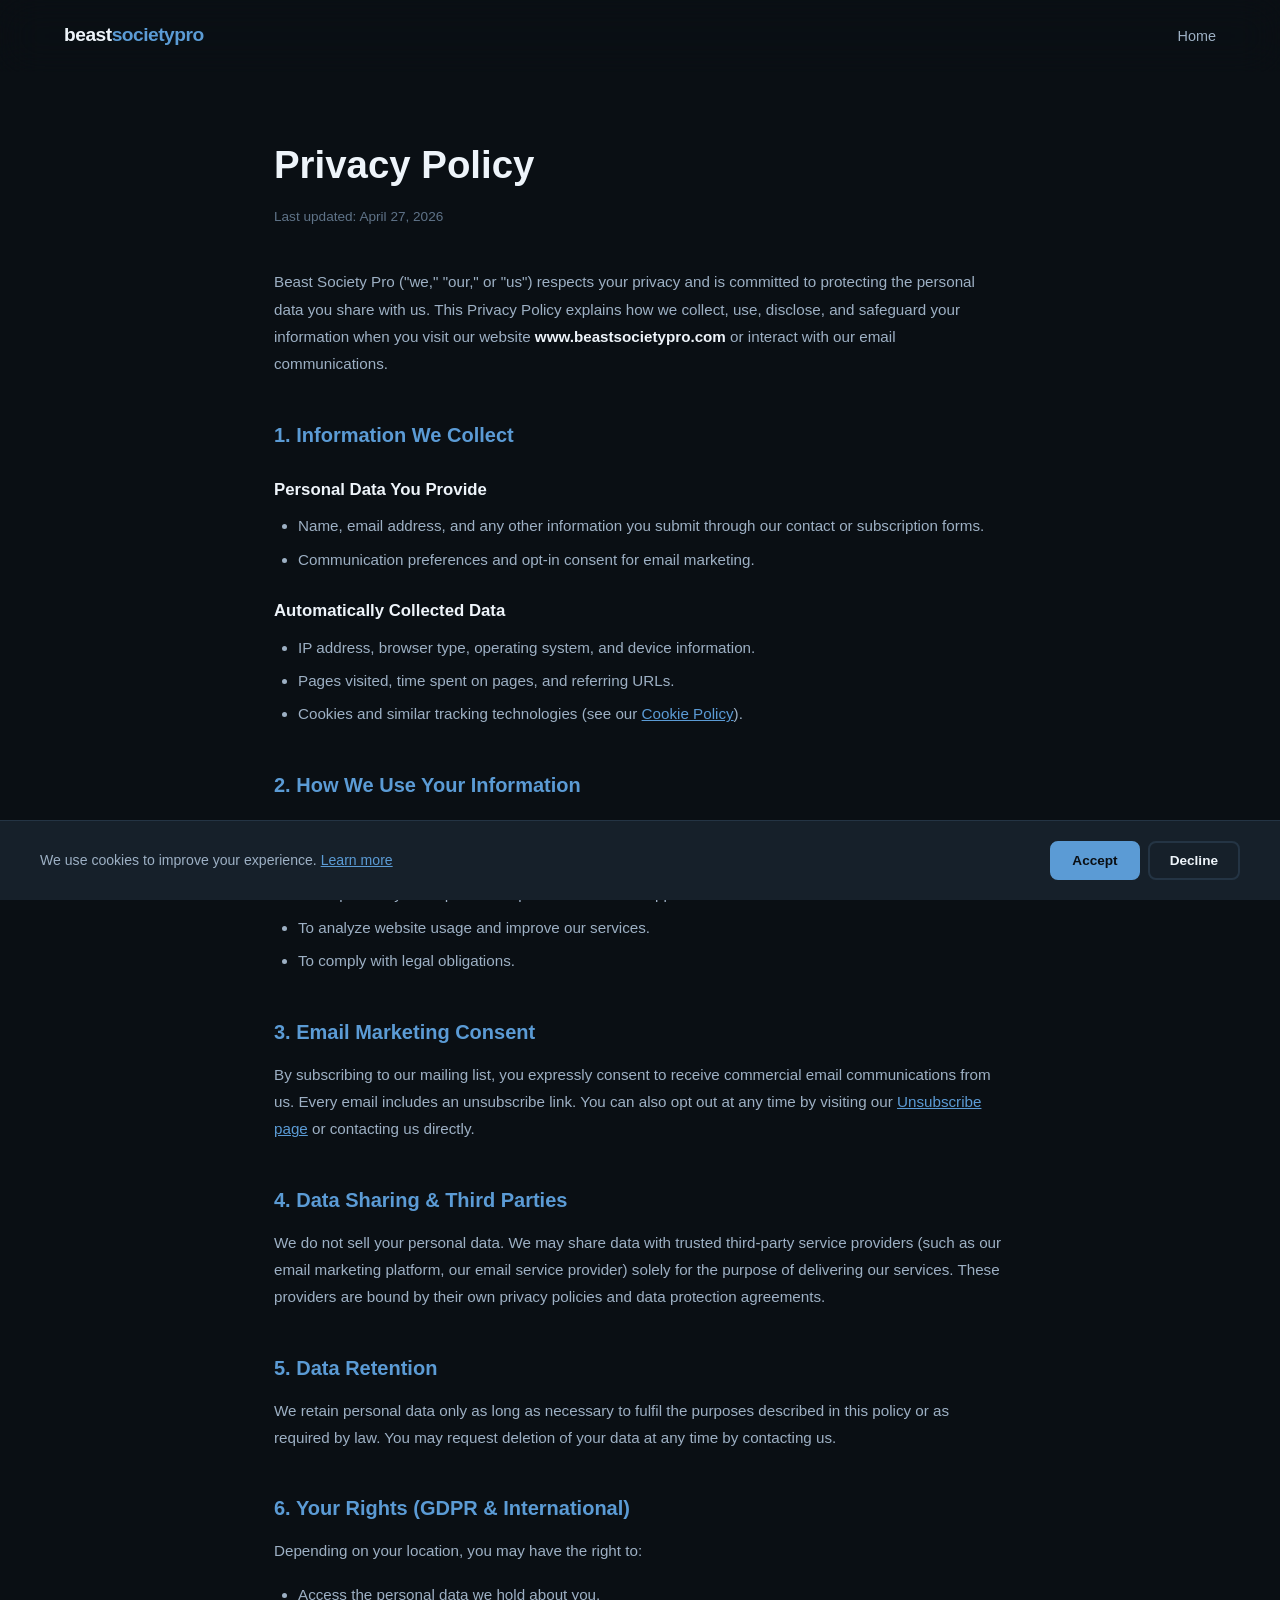
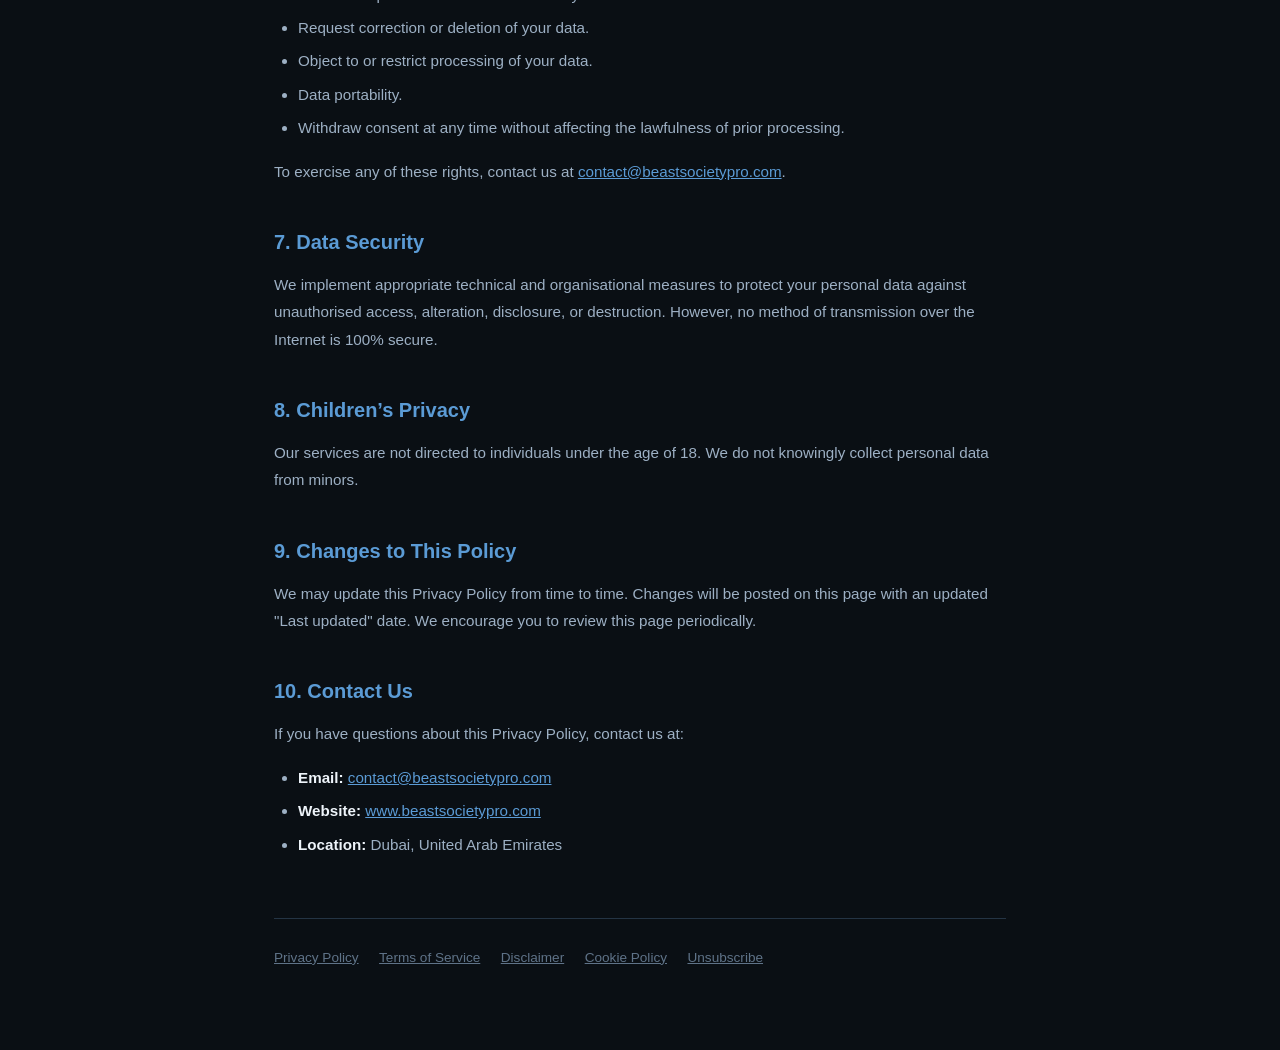
<file: privacy-policy.html>
<!DOCTYPE html>
<html lang="en">
<head>
    <meta charset="UTF-8">
    <meta name="viewport" content="width=device-width, initial-scale=1.0">
    <title>Privacy Policy — Beast Society Pro</title>
    <meta name="description" content="Privacy Policy for Beast Society Pro. Learn how we collect, use, and protect your personal data.">
    <link rel="icon" type="image/svg+xml" href="favicon.svg">
    <link rel="canonical" href="https://www.beastsocietypro.com/privacy-policy.html">
    <meta property="og:type" content="website">
    <meta property="og:url" content="https://www.beastsocietypro.com/privacy-policy.html">
    <meta property="og:title" content="Privacy Policy — Beast Society Pro">
    <meta property="og:description" content="Learn how Beast Society Pro collects, uses, and protects your personal data.">
    <meta property="og:site_name" content="Beast Society Pro">
    <link rel="stylesheet" href="style.css">
    <link rel="stylesheet" href="legal.css">
</head>
<body>
    <nav class="nav" id="nav">
        <div class="nav-container">
            <a href="/" class="nav-logo">beast<span>society</span><span>pro</span></a>
            <ul class="nav-menu" id="navMenu">
                <li><a href="/">Home</a></li>
            </ul>
        </div>
    </nav>

    <section class="legal-page">
        <div class="legal-container">
            <h1>Privacy Policy</h1>
            <span class="last-updated">Last updated: April 27, 2026</span>

            <p>Beast Society Pro ("we," "our," or "us") respects your privacy and is committed to protecting the personal data you share with us. This Privacy Policy explains how we collect, use, disclose, and safeguard your information when you visit our website <strong>www.beastsocietypro.com</strong> or interact with our email communications.</p>

            <h2>1. Information We Collect</h2>
            <h3>Personal Data You Provide</h3>
            <ul>
                <li>Name, email address, and any other information you submit through our contact or subscription forms.</li>
                <li>Communication preferences and opt-in consent for email marketing.</li>
            </ul>
            <h3>Automatically Collected Data</h3>
            <ul>
                <li>IP address, browser type, operating system, and device information.</li>
                <li>Pages visited, time spent on pages, and referring URLs.</li>
                <li>Cookies and similar tracking technologies (see our <a href="cookie-policy.html">Cookie Policy</a>).</li>
            </ul>

            <h2>2. How We Use Your Information</h2>
            <ul>
                <li>To provide and maintain our website and services.</li>
                <li>To send you marketing emails, newsletters, and promotional content that you have opted in to receive.</li>
                <li>To respond to your inquiries and provide customer support.</li>
                <li>To analyze website usage and improve our services.</li>
                <li>To comply with legal obligations.</li>
            </ul>

            <h2>3. Email Marketing Consent</h2>
            <p>By subscribing to our mailing list, you expressly consent to receive commercial email communications from us. Every email includes an unsubscribe link. You can also opt out at any time by visiting our <a href="unsubscribe.html">Unsubscribe page</a> or contacting us directly.</p>

            <h2>4. Data Sharing &amp; Third Parties</h2>
            <p>We do not sell your personal data. We may share data with trusted third-party service providers (such as our email marketing platform, our email service provider) solely for the purpose of delivering our services. These providers are bound by their own privacy policies and data protection agreements.</p>

            <h2>5. Data Retention</h2>
            <p>We retain personal data only as long as necessary to fulfil the purposes described in this policy or as required by law. You may request deletion of your data at any time by contacting us.</p>

            <h2>6. Your Rights (GDPR &amp; International)</h2>
            <p>Depending on your location, you may have the right to:</p>
            <ul>
                <li>Access the personal data we hold about you.</li>
                <li>Request correction or deletion of your data.</li>
                <li>Object to or restrict processing of your data.</li>
                <li>Data portability.</li>
                <li>Withdraw consent at any time without affecting the lawfulness of prior processing.</li>
            </ul>
            <p>To exercise any of these rights, contact us at <a href="mailto:contact@beastsocietypro.com">contact@beastsocietypro.com</a>.</p>

            <h2>7. Data Security</h2>
            <p>We implement appropriate technical and organisational measures to protect your personal data against unauthorised access, alteration, disclosure, or destruction. However, no method of transmission over the Internet is 100% secure.</p>

            <h2>8. Children&rsquo;s Privacy</h2>
            <p>Our services are not directed to individuals under the age of 18. We do not knowingly collect personal data from minors.</p>

            <h2>9. Changes to This Policy</h2>
            <p>We may update this Privacy Policy from time to time. Changes will be posted on this page with an updated "Last updated" date. We encourage you to review this page periodically.</p>

            <h2>10. Contact Us</h2>
            <p>If you have questions about this Privacy Policy, contact us at:</p>
            <ul>
                <li><strong>Email:</strong> <a href="mailto:contact@beastsocietypro.com">contact@beastsocietypro.com</a></li>
                <li><strong>Website:</strong> <a href="https://www.beastsocietypro.com">www.beastsocietypro.com</a></li>
                <li><strong>Location:</strong> Dubai, United Arab Emirates</li>
            </ul>

            <div class="legal-footer">
                <a href="privacy-policy.html">Privacy Policy</a>
                <a href="terms-of-service.html">Terms of Service</a>
                <a href="disclaimer.html">Disclaimer</a>
                <a href="cookie-policy.html">Cookie Policy</a>
                <a href="unsubscribe.html">Unsubscribe</a>
            </div>
        </div>
    </section>

    <div class="cookie-banner" id="cookieBanner" style="display:none;">
        <div class="cookie-content">
            <p>We use cookies to improve your experience. <a href="cookie-policy.html">Learn more</a></p>
            <div class="cookie-actions">
                <button type="button" class="btn btn-primary btn-sm" id="cookieAccept">Accept</button>
                <button type="button" class="btn btn-outline btn-sm" id="cookieDecline">Decline</button>
            </div>
        </div>
    </div>
    <script src="script.js"></script>
</body>
</html>
</file>
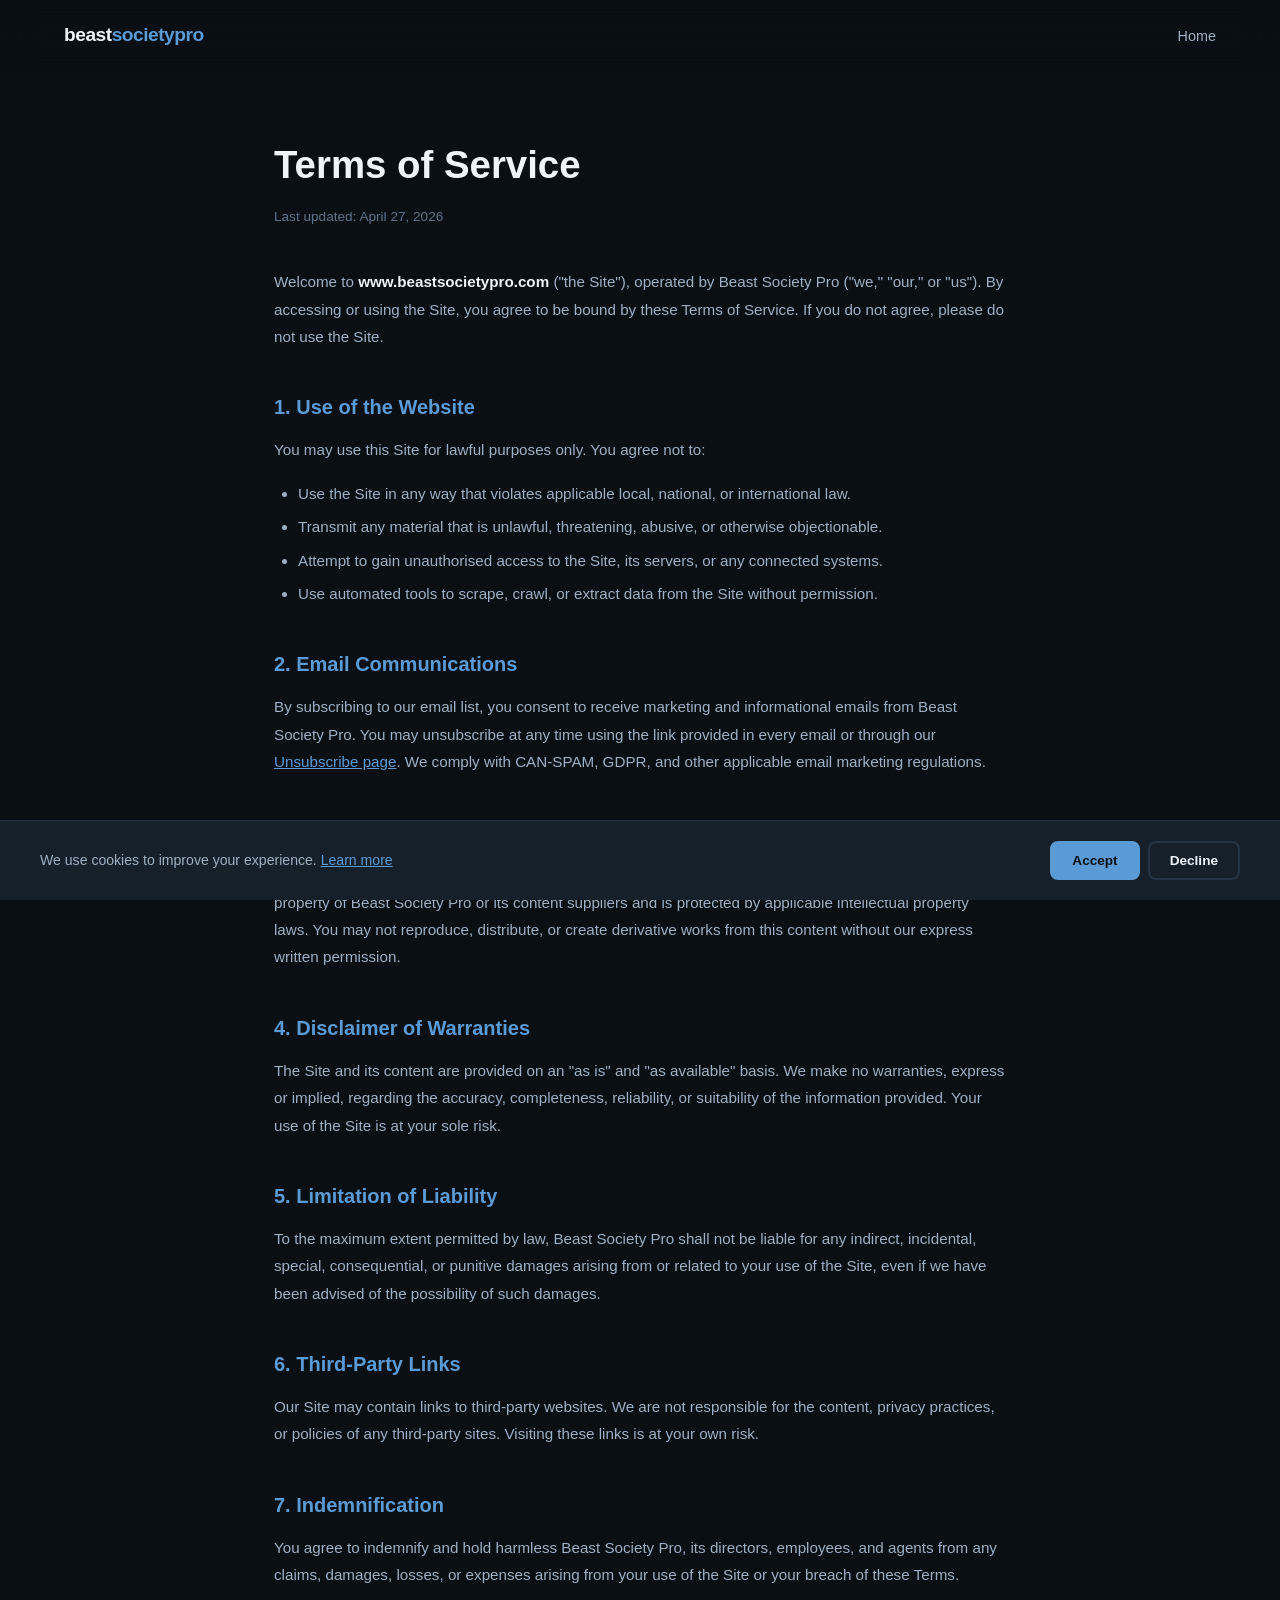
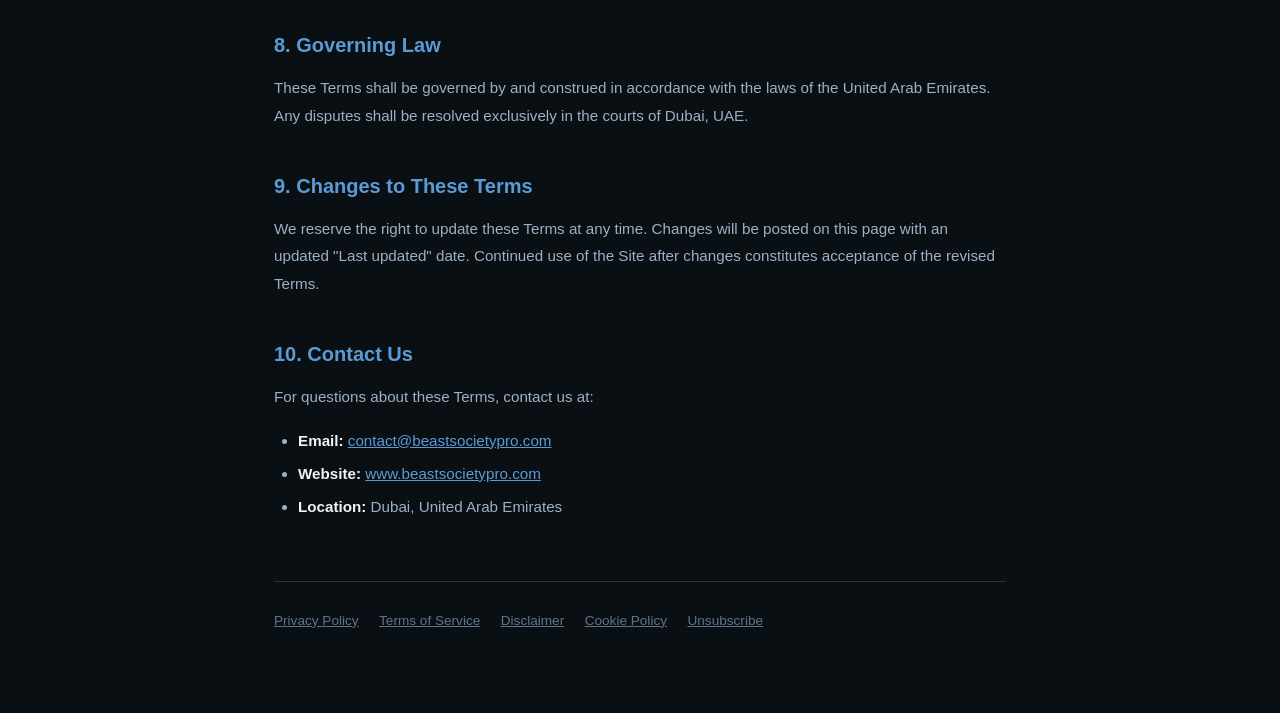
<file: terms-of-service.html>
<!DOCTYPE html>
<html lang="en">
<head>
    <meta charset="UTF-8">
    <meta name="viewport" content="width=device-width, initial-scale=1.0">
    <title>Terms of Service — Beast Society Pro</title>
    <meta name="description" content="Terms of Service for Beast Society Pro. Read the terms governing your use of our website and services.">
    <link rel="icon" type="image/svg+xml" href="favicon.svg">
    <link rel="canonical" href="https://www.beastsocietypro.com/terms-of-service.html">
    <meta property="og:type" content="website">
    <meta property="og:url" content="https://www.beastsocietypro.com/terms-of-service.html">
    <meta property="og:title" content="Terms of Service — Beast Society Pro">
    <meta property="og:description" content="Read the terms governing your use of Beast Society Pro website and services.">
    <meta property="og:site_name" content="Beast Society Pro">
    <link rel="stylesheet" href="style.css">
    <link rel="stylesheet" href="legal.css">
</head>
<body>
    <nav class="nav" id="nav">
        <div class="nav-container">
            <a href="/" class="nav-logo">beast<span>society</span><span>pro</span></a>
            <ul class="nav-menu" id="navMenu">
                <li><a href="/">Home</a></li>
            </ul>
        </div>
    </nav>

    <section class="legal-page">
        <div class="legal-container">
            <h1>Terms of Service</h1>
            <span class="last-updated">Last updated: April 27, 2026</span>

            <p>Welcome to <strong>www.beastsocietypro.com</strong> ("the Site"), operated by Beast Society Pro ("we," "our," or "us"). By accessing or using the Site, you agree to be bound by these Terms of Service. If you do not agree, please do not use the Site.</p>

            <h2>1. Use of the Website</h2>
            <p>You may use this Site for lawful purposes only. You agree not to:</p>
            <ul>
                <li>Use the Site in any way that violates applicable local, national, or international law.</li>
                <li>Transmit any material that is unlawful, threatening, abusive, or otherwise objectionable.</li>
                <li>Attempt to gain unauthorised access to the Site, its servers, or any connected systems.</li>
                <li>Use automated tools to scrape, crawl, or extract data from the Site without permission.</li>
            </ul>

            <h2>2. Email Communications</h2>
            <p>By subscribing to our email list, you consent to receive marketing and informational emails from Beast Society Pro. You may unsubscribe at any time using the link provided in every email or through our <a href="unsubscribe.html">Unsubscribe page</a>. We comply with CAN-SPAM, GDPR, and other applicable email marketing regulations.</p>

            <h2>3. Intellectual Property</h2>
            <p>All content on this Site — including but not limited to text, graphics, logos, images, and software — is the property of Beast Society Pro or its content suppliers and is protected by applicable intellectual property laws. You may not reproduce, distribute, or create derivative works from this content without our express written permission.</p>

            <h2>4. Disclaimer of Warranties</h2>
            <p>The Site and its content are provided on an "as is" and "as available" basis. We make no warranties, express or implied, regarding the accuracy, completeness, reliability, or suitability of the information provided. Your use of the Site is at your sole risk.</p>

            <h2>5. Limitation of Liability</h2>
            <p>To the maximum extent permitted by law, Beast Society Pro shall not be liable for any indirect, incidental, special, consequential, or punitive damages arising from or related to your use of the Site, even if we have been advised of the possibility of such damages.</p>

            <h2>6. Third-Party Links</h2>
            <p>Our Site may contain links to third-party websites. We are not responsible for the content, privacy practices, or policies of any third-party sites. Visiting these links is at your own risk.</p>

            <h2>7. Indemnification</h2>
            <p>You agree to indemnify and hold harmless Beast Society Pro, its directors, employees, and agents from any claims, damages, losses, or expenses arising from your use of the Site or your breach of these Terms.</p>

            <h2>8. Governing Law</h2>
            <p>These Terms shall be governed by and construed in accordance with the laws of the United Arab Emirates. Any disputes shall be resolved exclusively in the courts of Dubai, UAE.</p>

            <h2>9. Changes to These Terms</h2>
            <p>We reserve the right to update these Terms at any time. Changes will be posted on this page with an updated "Last updated" date. Continued use of the Site after changes constitutes acceptance of the revised Terms.</p>

            <h2>10. Contact Us</h2>
            <p>For questions about these Terms, contact us at:</p>
            <ul>
                <li><strong>Email:</strong> <a href="mailto:contact@beastsocietypro.com">contact@beastsocietypro.com</a></li>
                <li><strong>Website:</strong> <a href="https://www.beastsocietypro.com">www.beastsocietypro.com</a></li>
                <li><strong>Location:</strong> Dubai, United Arab Emirates</li>
            </ul>

            <div class="legal-footer">
                <a href="privacy-policy.html">Privacy Policy</a>
                <a href="terms-of-service.html">Terms of Service</a>
                <a href="disclaimer.html">Disclaimer</a>
                <a href="cookie-policy.html">Cookie Policy</a>
                <a href="unsubscribe.html">Unsubscribe</a>
            </div>
        </div>
    </section>

    <div class="cookie-banner" id="cookieBanner" style="display:none;">
        <div class="cookie-content">
            <p>We use cookies to improve your experience. <a href="cookie-policy.html">Learn more</a></p>
            <div class="cookie-actions">
                <button type="button" class="btn btn-primary btn-sm" id="cookieAccept">Accept</button>
                <button type="button" class="btn btn-outline btn-sm" id="cookieDecline">Decline</button>
            </div>
        </div>
    </div>
    <script src="script.js"></script>
</body>
</html>
</file>
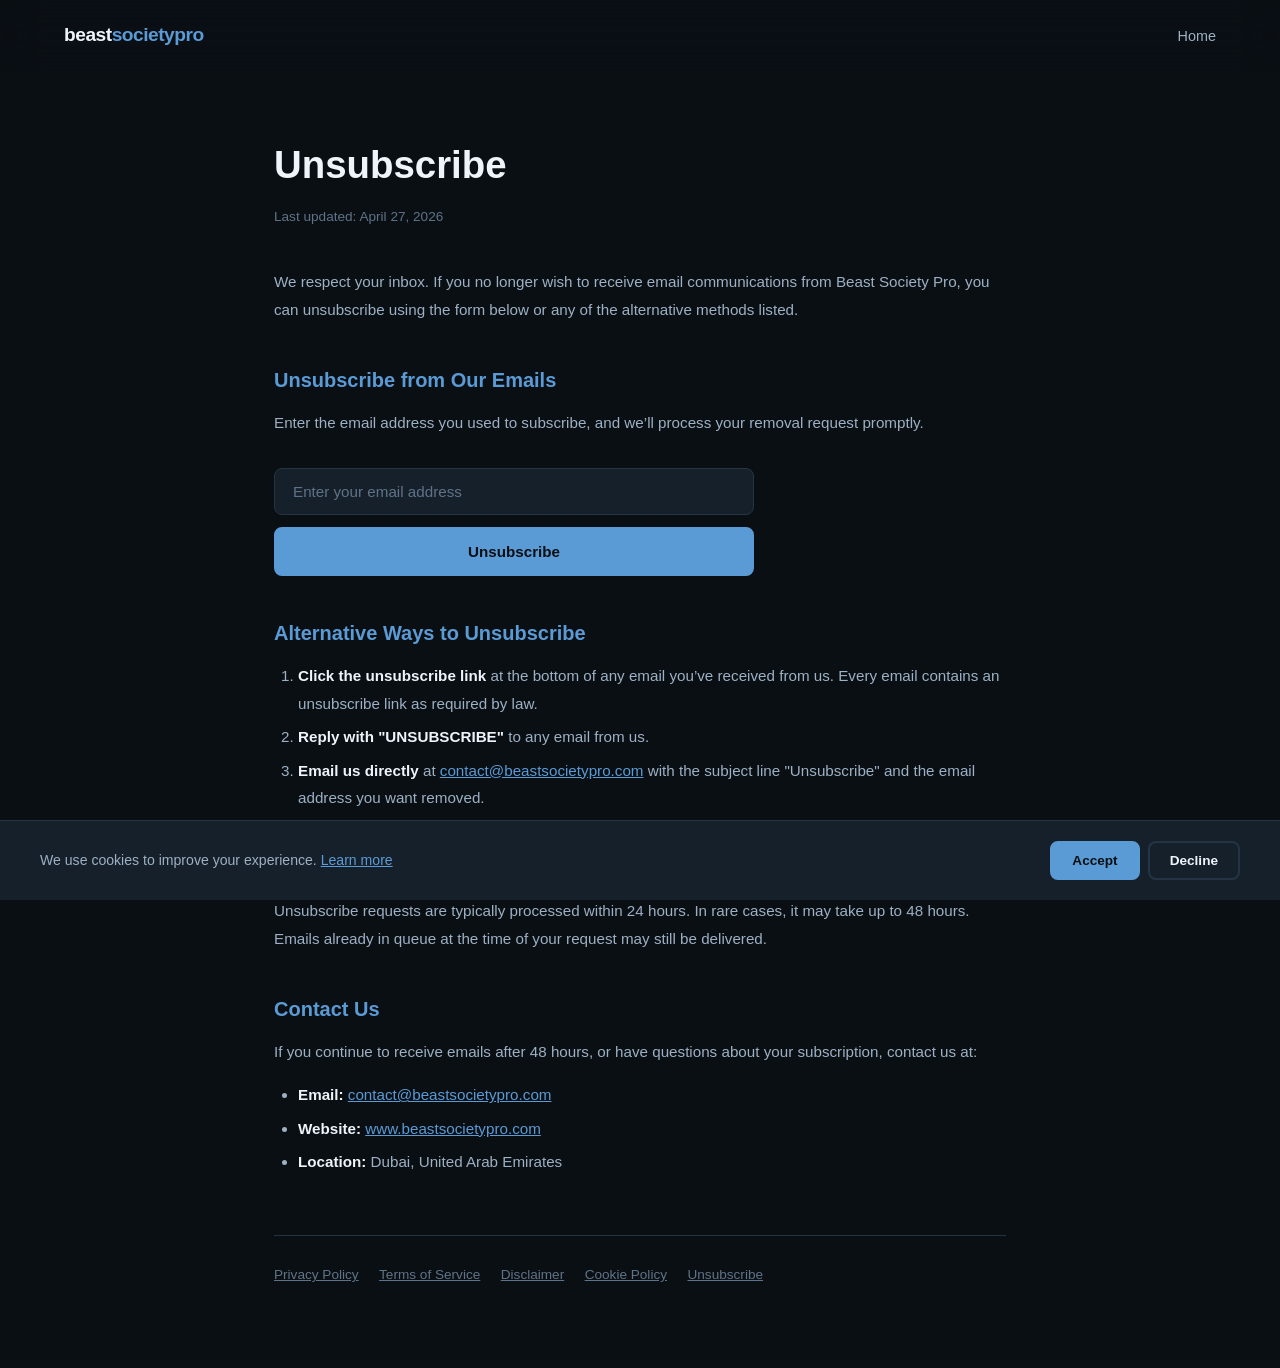
<file: unsubscribe.html>
<!DOCTYPE html>
<html lang="en">
<head>
    <meta charset="UTF-8">
    <meta name="viewport" content="width=device-width, initial-scale=1.0">
    <title>Unsubscribe — Beast Society Pro</title>
    <meta name="description" content="Unsubscribe from Beast Society Pro email communications.">
    <link rel="icon" type="image/svg+xml" href="favicon.svg">
    <link rel="canonical" href="https://www.beastsocietypro.com/unsubscribe.html">
    <meta property="og:type" content="website">
    <meta property="og:url" content="https://www.beastsocietypro.com/unsubscribe.html">
    <meta property="og:title" content="Unsubscribe — Beast Society Pro">
    <meta property="og:description" content="Unsubscribe from Beast Society Pro email communications.">
    <meta property="og:site_name" content="Beast Society Pro">
    <link rel="stylesheet" href="style.css">
    <link rel="stylesheet" href="legal.css">
</head>
<body>
    <nav class="nav" id="nav">
        <div class="nav-container">
            <a href="/" class="nav-logo">beast<span>society</span><span>pro</span></a>
            <ul class="nav-menu" id="navMenu">
                <li><a href="/">Home</a></li>
            </ul>
        </div>
    </nav>

    <section class="legal-page">
        <div class="legal-container">
            <h1>Unsubscribe</h1>
            <span class="last-updated">Last updated: April 27, 2026</span>

            <p>We respect your inbox. If you no longer wish to receive email communications from Beast Society Pro, you can unsubscribe using the form below or any of the alternative methods listed.</p>

            <h2>Unsubscribe from Our Emails</h2>
            <p>Enter the email address you used to subscribe, and we&rsquo;ll process your removal request promptly.</p>

            <form class="unsub-form" id="unsubForm">
                <input type="email" placeholder="Enter your email address" required>
                <button type="submit" class="btn btn-primary btn-full">Unsubscribe</button>
            </form>
            <div class="unsub-success" id="unsubSuccess">
                <strong>Request received.</strong> You have been unsubscribed. Please allow up to 48 hours for the change to take full effect. You may still receive emails that were already scheduled before your request was processed.
            </div>

            <h2>Alternative Ways to Unsubscribe</h2>
            <ol>
                <li><strong>Click the unsubscribe link</strong> at the bottom of any email you&rsquo;ve received from us. Every email contains an unsubscribe link as required by law.</li>
                <li><strong>Reply with "UNSUBSCRIBE"</strong> to any email from us.</li>
                <li><strong>Email us directly</strong> at <a href="mailto:contact@beastsocietypro.com">contact@beastsocietypro.com</a> with the subject line "Unsubscribe" and the email address you want removed.</li>
            </ol>

            <h2>Processing Time</h2>
            <p>Unsubscribe requests are typically processed within 24 hours. In rare cases, it may take up to 48 hours. Emails already in queue at the time of your request may still be delivered.</p>

            <h2>Contact Us</h2>
            <p>If you continue to receive emails after 48 hours, or have questions about your subscription, contact us at:</p>
            <ul>
                <li><strong>Email:</strong> <a href="mailto:contact@beastsocietypro.com">contact@beastsocietypro.com</a></li>
                <li><strong>Website:</strong> <a href="https://www.beastsocietypro.com">www.beastsocietypro.com</a></li>
                <li><strong>Location:</strong> Dubai, United Arab Emirates</li>
            </ul>

            <div class="legal-footer">
                <a href="privacy-policy.html">Privacy Policy</a>
                <a href="terms-of-service.html">Terms of Service</a>
                <a href="disclaimer.html">Disclaimer</a>
                <a href="cookie-policy.html">Cookie Policy</a>
                <a href="unsubscribe.html">Unsubscribe</a>
            </div>
        </div>
    </section>

    <div class="cookie-banner" id="cookieBanner" style="display:none;">
        <div class="cookie-content">
            <p>We use cookies to improve your experience. <a href="cookie-policy.html">Learn more</a></p>
            <div class="cookie-actions">
                <button type="button" class="btn btn-primary btn-sm" id="cookieAccept">Accept</button>
                <button type="button" class="btn btn-outline btn-sm" id="cookieDecline">Decline</button>
            </div>
        </div>
    </div>
    <script>
    (function() {
        var form = document.getElementById('unsubForm');
        var success = document.getElementById('unsubSuccess');
        if (form && success) {
            form.addEventListener('submit', function(e) {
                e.preventDefault();
                form.style.display = 'none';
                success.style.display = 'block';
            });
        }
    })();
    </script>
    <script src="script.js"></script>
</body>
</html>
</file>
<file: style.css>
/* ========== Variables ========== */
:root {
    --bg-primary: #0a0f14;
    --bg-secondary: #111a22;
    --bg-card: #16202a;
    --bg-card-hover: #1c2a38;
    --accent: #5b9bd5;
    --accent-light: #8ec5f0;
    --accent-dark: #3d7cba;
    --text-primary: #eef4fa;
    --text-secondary: #9db0c4;
    --text-muted: #5f7388;
    --border: #243444;
    --radius: 12px;
    --radius-sm: 8px;
    --transition: 0.3s ease;
    --max-width: 1200px;
    --nav-height: 72px;
}

/* ========== Reset ========== */
*, *::before, *::after { box-sizing: border-box; margin: 0; padding: 0; }
html { scroll-behavior: smooth; scroll-padding-top: var(--nav-height); }
body {
    font-family: -apple-system, BlinkMacSystemFont, 'Segoe UI', Roboto, Oxygen, Ubuntu, sans-serif;
    background: var(--bg-primary);
    color: var(--text-primary);
    line-height: 1.7;
    -webkit-font-smoothing: antialiased;
}
a { color: var(--accent); text-decoration: none; transition: color var(--transition); }
a:hover { color: var(--accent-light); }
img { max-width: 100%; height: auto; }
ul { list-style: none; }

/* ========== Utility ========== */
.container { max-width: var(--max-width); margin: 0 auto; padding: 0 24px; }
.highlight { color: var(--accent); }
.section-header { text-align: center; max-width: 640px; margin: 0 auto 60px; }
.section-tag {
    display: inline-block;
    font-size: 0.8rem;
    font-weight: 600;
    letter-spacing: 2px;
    text-transform: uppercase;
    color: var(--accent);
    margin-bottom: 12px;
}
.section-header h2 { font-size: clamp(1.8rem, 4vw, 2.6rem); font-weight: 700; margin-bottom: 16px; line-height: 1.2; }
.section-header p { color: var(--text-secondary); font-size: 1.05rem; }

/* ========== Buttons ========== */
.btn {
    display: inline-flex;
    align-items: center;
    justify-content: center;
    padding: 14px 32px;
    border-radius: var(--radius-sm);
    font-size: 0.95rem;
    font-weight: 600;
    cursor: pointer;
    transition: all var(--transition);
    border: 2px solid transparent;
    text-decoration: none;
}
.btn-primary {
    background: var(--accent);
    color: var(--bg-primary);
    border-color: var(--accent);
}
.btn-primary:hover {
    background: var(--accent-light);
    border-color: var(--accent-light);
    color: var(--bg-primary);
    transform: translateY(-2px);
    box-shadow: 0 8px 24px rgba(91, 155, 213, 0.3);
}
.btn-outline {
    background: transparent;
    color: var(--text-primary);
    border-color: var(--border);
}
.btn-outline:hover {
    border-color: var(--accent);
    color: var(--accent);
    transform: translateY(-2px);
}
.btn-lg { padding: 18px 40px; font-size: 1.05rem; }
.btn-sm { padding: 10px 20px; font-size: 0.85rem; }
.btn-full { width: 100%; }

/* ========== Navigation ========== */
.nav {
    position: fixed;
    top: 0;
    left: 0;
    right: 0;
    height: var(--nav-height);
    z-index: 1000;
    transition: all var(--transition);
    background: rgba(10, 15, 20, 0.8);
    backdrop-filter: blur(20px);
    border-bottom: 1px solid transparent;
}
.nav.scrolled { border-bottom-color: var(--border); background: rgba(10, 15, 20, 0.95); }
.nav-container {
    max-width: var(--max-width);
    margin: 0 auto;
    padding: 0 24px;
    height: 100%;
    display: flex;
    align-items: center;
    justify-content: space-between;
}
.nav-logo {
    font-size: 1.2rem;
    font-weight: 700;
    color: var(--text-primary);
    letter-spacing: -0.5px;
}
.nav-logo span { color: var(--accent); }
.nav-logo:hover { color: var(--text-primary); }
.nav-menu { display: flex; align-items: center; gap: 32px; }
.nav-menu a { color: var(--text-secondary); font-size: 0.9rem; font-weight: 500; }
.nav-menu a:hover { color: var(--text-primary); }
.nav-cta {
    background: var(--accent) !important;
    color: var(--bg-primary) !important;
    padding: 10px 24px !important;
    border-radius: var(--radius-sm) !important;
}
.nav-cta:hover { background: var(--accent-light) !important; }
.nav-toggle { display: none; background: none; border: none; cursor: pointer; padding: 8px; }
.nav-toggle span {
    display: block;
    width: 24px;
    height: 2px;
    background: var(--text-primary);
    margin: 5px 0;
    transition: all var(--transition);
}

/* ========== Hero ========== */
.hero {
    position: relative;
    min-height: 100vh;
    display: flex;
    align-items: center;
    padding-top: var(--nav-height);
    overflow: hidden;
}
.hero-bg {
    position: absolute;
    inset: 0;
    background:
        radial-gradient(ellipse 60% 50% at 50% 0%, rgba(91, 155, 213, 0.08) 0%, transparent 60%),
        radial-gradient(ellipse 40% 40% at 80% 80%, rgba(91, 155, 213, 0.04) 0%, transparent 60%);
}
.hero-content { position: relative; max-width: 720px; padding: 80px 0; }
.hero-badge {
    display: inline-block;
    padding: 8px 16px;
    background: rgba(91, 155, 213, 0.1);
    border: 1px solid rgba(91, 155, 213, 0.2);
    border-radius: 100px;
    font-size: 0.8rem;
    font-weight: 600;
    color: var(--accent);
    letter-spacing: 1px;
    text-transform: uppercase;
    margin-bottom: 24px;
}
.hero h1 { font-size: clamp(2.4rem, 6vw, 4rem); font-weight: 800; line-height: 1.1; margin-bottom: 24px; letter-spacing: -1px; }
.hero-sub { font-size: 1.15rem; color: var(--text-secondary); max-width: 560px; margin-bottom: 40px; line-height: 1.8; }
.hero-actions { display: flex; gap: 16px; flex-wrap: wrap; }

/* ========== Services ========== */
.services { padding: 120px 0; background: var(--bg-secondary); }
.services-grid { display: grid; grid-template-columns: repeat(3, 1fr); gap: 24px; }
.service-card {
    background: var(--bg-card);
    border: 1px solid var(--border);
    border-radius: var(--radius);
    padding: 40px 32px;
    transition: all var(--transition);
}
.service-card:hover {
    border-color: var(--accent);
    transform: translateY(-4px);
    box-shadow: 0 16px 48px rgba(0, 0, 0, 0.3);
}
.service-icon { font-size: 2rem; margin-bottom: 20px; }
.service-card h3 { font-size: 1.15rem; font-weight: 600; margin-bottom: 12px; }
.service-card p { color: var(--text-secondary); font-size: 0.92rem; line-height: 1.7; }

/* ========== Results / Stats ========== */
.results { padding: 120px 0; }
.stats-grid { display: grid; grid-template-columns: repeat(4, 1fr); gap: 24px; }
.stat-card {
    text-align: center;
    padding: 40px 24px;
    background: var(--bg-card);
    border: 1px solid var(--border);
    border-radius: var(--radius);
    transition: all var(--transition);
}
.stat-card:hover { border-color: var(--accent); transform: translateY(-4px); }
.stat-number {
    font-size: 3rem;
    font-weight: 800;
    color: var(--accent);
    display: inline;
    line-height: 1;
}
.stat-suffix { display: inline; font-size: 1.8rem; font-weight: 700; color: var(--accent); }
.stat-label { margin-top: 8px; color: var(--text-secondary); font-size: 0.9rem; font-weight: 500; }

/* ========== About ========== */
.about { padding: 120px 0; background: var(--bg-secondary); }
.about-grid { display: grid; grid-template-columns: 1fr 1fr; gap: 60px; align-items: center; }
.about-content .section-tag { display: block; text-align: left; }
.about-content h2 { font-size: clamp(1.8rem, 3vw, 2.4rem); margin-bottom: 24px; line-height: 1.2; }
.about-content p { color: var(--text-secondary); margin-bottom: 16px; font-size: 1rem; }
.about-content .btn { margin-top: 16px; }
.about-visual { display: flex; flex-direction: column; gap: 16px; }
.about-card {
    background: var(--bg-card);
    border: 1px solid var(--border);
    border-radius: var(--radius);
    padding: 28px 24px;
    display: flex;
    gap: 16px;
    align-items: flex-start;
    transition: all var(--transition);
}
.about-card:hover { border-color: var(--accent); transform: translateX(4px); }
.about-card-icon { font-size: 1.6rem; flex-shrink: 0; }
.about-card h4 { font-size: 1rem; font-weight: 600; margin-bottom: 4px; }
.about-card p { color: var(--text-secondary); font-size: 0.88rem; margin: 0; }

/* ========== CTA Section ========== */
.cta-section { padding: 120px 0; }
.cta-box {
    text-align: center;
    background: linear-gradient(135deg, rgba(91, 155, 213, 0.1), rgba(91, 155, 213, 0.03));
    border: 1px solid rgba(91, 155, 213, 0.2);
    border-radius: var(--radius);
    padding: 80px 40px;
}
.cta-box h2 { font-size: clamp(1.8rem, 3vw, 2.4rem); margin-bottom: 16px; }
.cta-box p { color: var(--text-secondary); max-width: 560px; margin: 0 auto 32px; font-size: 1.05rem; }

/* ========== Contact ========== */
.contact { padding: 120px 0; background: var(--bg-secondary); }
.contact-grid { display: grid; grid-template-columns: 1fr 1fr; gap: 60px; }
.contact-info { display: flex; flex-direction: column; gap: 32px; }
.contact-item { display: flex; gap: 16px; align-items: flex-start; }
.contact-icon { font-size: 1.5rem; flex-shrink: 0; margin-top: 2px; }
.contact-item h4 { font-size: 0.95rem; font-weight: 600; margin-bottom: 4px; }
.contact-item p, .contact-item a { color: var(--text-secondary); font-size: 0.92rem; }
.contact-form { display: flex; flex-direction: column; gap: 16px; }
.form-group input, .form-group textarea {
    width: 100%;
    padding: 14px 18px;
    background: var(--bg-card);
    border: 1px solid var(--border);
    border-radius: var(--radius-sm);
    color: var(--text-primary);
    font-size: 0.95rem;
    font-family: inherit;
    transition: border-color var(--transition);
}
.form-group input:focus, .form-group textarea:focus {
    outline: none;
    border-color: var(--accent);
}
.form-group input::placeholder, .form-group textarea::placeholder { color: var(--text-muted); }

/* ========== Footer ========== */
.footer { padding: 80px 0 40px; border-top: 1px solid var(--border); }
.footer-grid { display: grid; grid-template-columns: 2fr 1fr 1fr 1fr; gap: 40px; margin-bottom: 60px; }
.footer-brand .nav-logo { display: inline-block; margin-bottom: 12px; }
.footer-brand p { color: var(--text-secondary); font-size: 0.9rem; max-width: 280px; }
.footer-links h4 { font-size: 0.9rem; font-weight: 600; margin-bottom: 16px; color: var(--text-primary); }
.footer-links li { margin-bottom: 10px; }
.footer-links a, .footer-links li { color: var(--text-secondary); font-size: 0.88rem; }
.footer-links a:hover { color: var(--accent); }
.footer-bottom {
    display: flex;
    justify-content: space-between;
    align-items: center;
    padding-top: 32px;
    border-top: 1px solid var(--border);
}
.footer-bottom p { color: var(--text-muted); font-size: 0.85rem; }
.footer-legal { display: flex; gap: 12px; align-items: center; }
.footer-legal a { color: var(--text-muted); font-size: 0.85rem; }
.footer-legal a:hover { color: var(--accent); }
.footer-legal span { color: var(--text-muted); font-size: 0.75rem; }

/* ========== Cookie Banner ========== */
.cookie-banner {
    position: fixed;
    bottom: 0;
    left: 0;
    right: 0;
    z-index: 9999;
    background: var(--bg-card);
    border-top: 1px solid var(--border);
    padding: 20px 24px;
    transform: translateY(100%);
    transition: transform 0.5s ease;
}
.cookie-banner.visible { transform: translateY(0); }
.cookie-content {
    max-width: var(--max-width);
    margin: 0 auto;
    display: flex;
    align-items: center;
    justify-content: space-between;
    gap: 24px;
}
.cookie-content p { color: var(--text-secondary); font-size: 0.88rem; margin: 0; }
.cookie-content a { color: var(--accent); text-decoration: underline; }
.cookie-actions { display: flex; gap: 8px; flex-shrink: 0; }

/* ========== Animations ========== */
.fade-in {
    opacity: 0;
    transform: translateY(24px);
    transition: opacity 0.6s ease, transform 0.6s ease;
}
.fade-in.visible { opacity: 1; transform: translateY(0); }

/* ========== Responsive ========== */
@media (max-width: 1024px) {
    .services-grid { grid-template-columns: repeat(2, 1fr); }
    .stats-grid { grid-template-columns: repeat(2, 1fr); }
    .footer-grid { grid-template-columns: 1fr 1fr; gap: 32px; }
}
@media (max-width: 768px) {
    .nav-toggle { display: block; }
    .nav-menu {
        position: fixed;
        top: var(--nav-height);
        left: 0;
        right: 0;
        background: var(--bg-primary);
        border-bottom: 1px solid var(--border);
        flex-direction: column;
        padding: 24px;
        gap: 16px;
        transform: translateY(-100%);
        opacity: 0;
        pointer-events: none;
        transition: all var(--transition);
    }
    .nav-menu.active { transform: translateY(0); opacity: 1; pointer-events: auto; }
    .hero h1 { font-size: 2.2rem; }
    .hero-content { padding: 40px 0; }
    .services-grid { grid-template-columns: 1fr; }
    .stats-grid { grid-template-columns: 1fr 1fr; }
    .about-grid { grid-template-columns: 1fr; gap: 40px; }
    .contact-grid { grid-template-columns: 1fr; gap: 40px; }
    .footer-grid { grid-template-columns: 1fr; }
    .footer-bottom { flex-direction: column; gap: 12px; text-align: center; }
    .cta-box { padding: 48px 24px; }
    .cookie-content { flex-direction: column; text-align: center; }
}
@media (max-width: 480px) {
    .hero h1 { font-size: 1.8rem; }
    .hero-actions { flex-direction: column; }
    .hero-actions .btn { width: 100%; }
    .stats-grid { grid-template-columns: 1fr; }
}
</file>
<file: legal.css>
/* Legal page styles — extends style.css */
.legal-page { padding-top: calc(var(--nav-height) + 60px); padding-bottom: 80px; }
.legal-container { max-width: 780px; margin: 0 auto; padding: 0 24px; }
.legal-container h1 {
    font-size: clamp(1.8rem, 4vw, 2.4rem);
    font-weight: 700;
    margin-bottom: 8px;
    color: var(--text-primary);
}
.legal-container .last-updated {
    color: var(--text-muted);
    font-size: 0.85rem;
    margin-bottom: 40px;
    display: block;
}
.legal-container h2 {
    font-size: 1.25rem;
    font-weight: 600;
    margin-top: 40px;
    margin-bottom: 12px;
    color: var(--accent);
}
.legal-container h3 {
    font-size: 1.05rem;
    font-weight: 600;
    margin-top: 24px;
    margin-bottom: 8px;
}
.legal-container p { color: var(--text-secondary); margin-bottom: 16px; font-size: 0.95rem; line-height: 1.8; }
.legal-container ul, .legal-container ol {
    color: var(--text-secondary);
    margin-bottom: 16px;
    padding-left: 24px;
    font-size: 0.95rem;
    line-height: 1.8;
}
.legal-container li { margin-bottom: 6px; list-style: disc; }
.legal-container ol li { list-style: decimal; }
.legal-container a { color: var(--accent); text-decoration: underline; }
.legal-container strong { color: var(--text-primary); }

/* Unsubscribe form */
.unsub-form { max-width: 480px; margin: 32px 0; }
.unsub-form input[type="email"] {
    width: 100%;
    padding: 14px 18px;
    background: var(--bg-card);
    border: 1px solid var(--border);
    border-radius: var(--radius-sm);
    color: var(--text-primary);
    font-size: 0.95rem;
    font-family: inherit;
    margin-bottom: 12px;
}
.unsub-form input[type="email"]:focus { outline: none; border-color: var(--accent); }
.unsub-form input[type="email"]::placeholder { color: var(--text-muted); }
.unsub-success {
    display: none;
    padding: 20px;
    background: rgba(76, 201, 100, 0.1);
    border: 1px solid rgba(76, 201, 100, 0.3);
    border-radius: var(--radius-sm);
    color: #4cc964;
    margin-top: 16px;
}

/* Legal footer (minimal) */
.legal-footer {
    margin-top: 60px;
    padding-top: 24px;
    border-top: 1px solid var(--border);
}
.legal-footer a { color: var(--text-muted); font-size: 0.85rem; margin-right: 16px; }
.legal-footer a:hover { color: var(--accent); }
</file>
